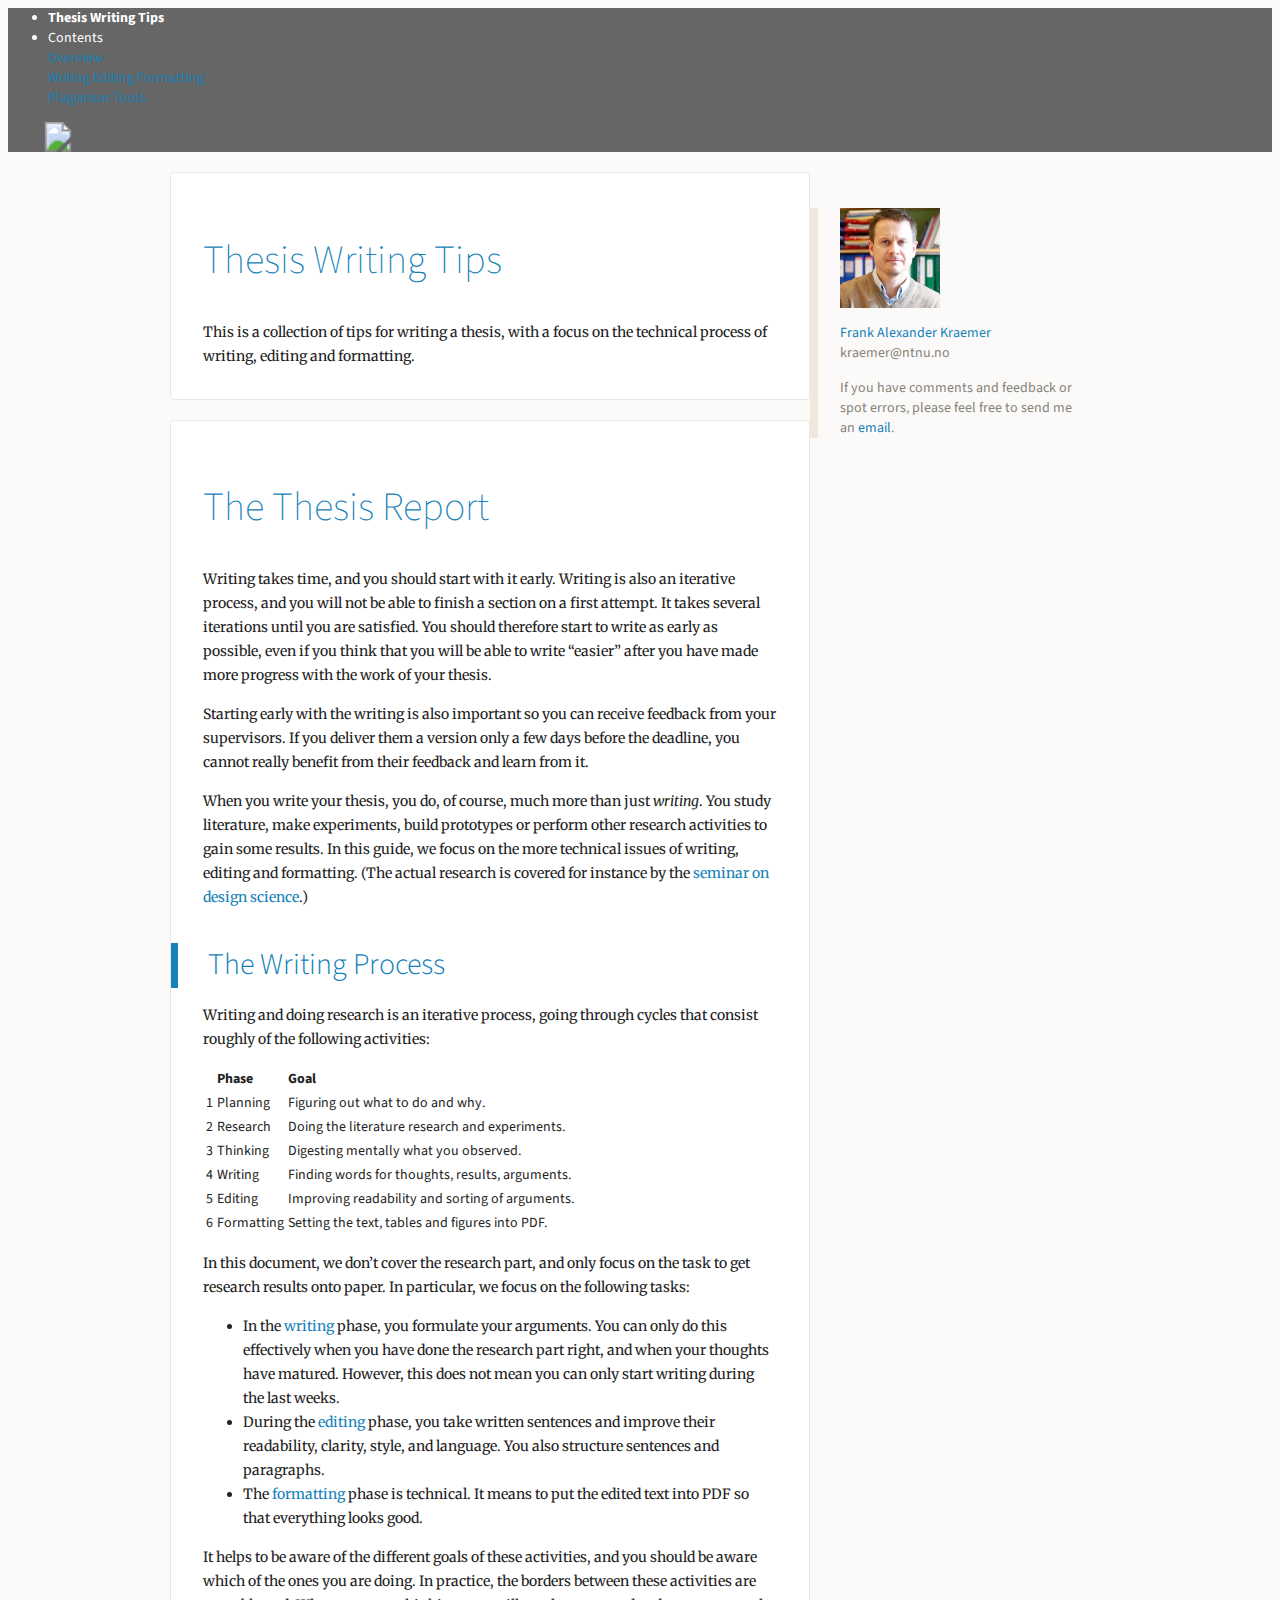
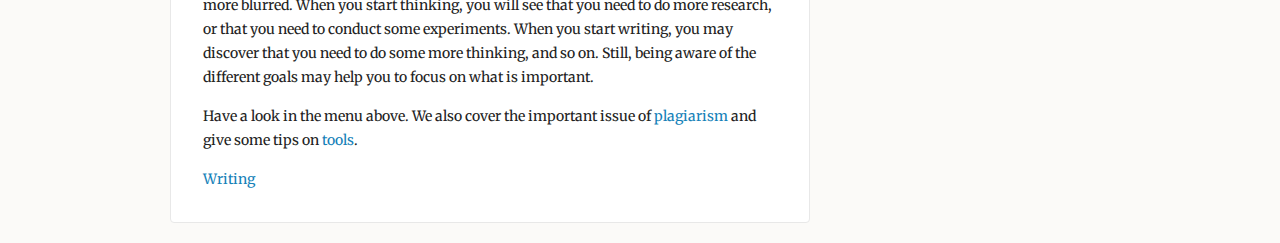
<file: index.html>
<html lang="en-US"><head>
    <meta charset="UTF-8">
    <meta http-equiv="X-UA-Compatible" content="IE=edge">
    <meta name="viewport" content="width=device-width, initial-scale=1"/>

<title>Thesis Writing Tips</title>
<meta property="og:title" content="TTM4115">
<meta property="og:locale" content="en_US">
<meta name="description" content="Thesis Writing Tips">
<meta property="og:description" content="Thesis Writing Tips">


<!--<link rel="stylesheet" type="text/css" href="style.css" />-->
<link href="https://fonts.googleapis.com/css?family=Merriweather:400,400italic,700,700italic|Source+Code+Pro|Source+Sans+Pro:200,300,400,600,400italic,600italic|Rock+Salt" rel="stylesheet" type="text/css">


<link rel="stylesheet" href="https://stackpath.bootstrapcdn.com/bootstrap/4.1.3/css/bootstrap.min.css" integrity="sha384-MCw98/SFnGE8fJT3GXwEOngsV7Zt27NXFoaoApmYm81iuXoPkFOJwJ8ERdknLPMO" crossorigin="anonymous">
<script src="https://code.jquery.com/jquery-3.3.1.slim.min.js" integrity="sha384-q8i/X+965DzO0rT7abK41JStQIAqVgRVzpbzo5smXKp4YfRvH+8abtTE1Pi6jizo" crossorigin="anonymous"></script>
<script src="https://cdnjs.cloudflare.com/ajax/libs/popper.js/1.14.3/umd/popper.min.js" integrity="sha384-ZMP7rVo3mIykV+2+9J3UJ46jBk0WLaUAdn689aCwoqbBJiSnjAK/l8WvCWPIPm49" crossorigin="anonymous"></script>
<script src="https://stackpath.bootstrapcdn.com/bootstrap/4.1.3/js/bootstrap.min.js" integrity="sha384-ChfqqxuZUCnJSK3+MXmPNIyE6ZbWh2IMqE241rYiqJxyMiZ6OW/JmZQ5stwEULTy" crossorigin="anonymous"></script>


<link rel="stylesheet" href="https://use.fontawesome.com/releases/v5.6.1/css/all.css" integrity="sha384-gfdkjb5BdAXd+lj+gudLWI+BXq4IuLW5IT+brZEZsLFm++aCMlF1V92rMkPaX4PP" crossorigin="anonymous">

<link rel="stylesheet" type="text/css" href="assets/style.css" />

<!--<script src="jquery-1.10.1.min.js"></script>-->
<script src="assets/script-aside.js"></script>
</head>
<body id="top">

<nav class="navbar navbar-expand-md navbar-dark " style="background-color:#666666"#2B65EC"> <!-- fixed-top -->
        <ul class="nav nav-pills">
        <li class="nav-item">
    <a class="nav-link" href="index.html" style="font-weight: bold")>Thesis Writing Tips</a>
  </li>

  <li class="nav-item dropdown">
    <a class="nav-link dropdown-toggle" data-toggle="dropdown" href="#" role="button" aria-haspopup="true" aria-expanded="false">Contents</a>
    <div class="dropdown-menu">
      <a class="dropdown-item" href="index.html">Overview</a>
      <div class="dropdown-divider"></div>
      <a class="dropdown-item" href="writing.html">Writing</a>
      <a class="dropdown-item" href="editing.html">Editing</a>
      <a class="dropdown-item" href="formatting.html">Formatting</a>
      <div class="dropdown-divider"></div>
      <a class="dropdown-item" href="plagiarism.html">Plagiarism</a>
      <a class="dropdown-item" href="tools.html">Tools</a>
    </div>
  </li>
</ul>

<div class="navbar-nav flex-row ml-md-auto d-none d-md-flex"></div>
             <a class="navbar-brand" href="https://ntnu.edu">
      	<svg width="100" height="30">
      		<image xlink:href="https://innsida.ntnu.no/innsida-theme/images/ntnu-graphics/ntnu_logo_white.svg" 
      		src="https://innsida.ntnu.no/innsida-theme/images/ntnu-graphics/ntnu_logo_white.png" width="100%" height="100%"></image>
      	</svg>
      </a>
    </nav>


<div class="page">
    </section>
    <section class="content">
<h1 id="thesis-writing-tips">Thesis Writing Tips</h1>

<div class="abstract"><p>This is a collection of tips for writing a thesis, with a focus on the technical process of writing, editing and formatting.</p>
</div>
<span name="302066"></span><aside name="302066"><img src="figures/frank.jpg" width="100px">
<p>
<a href="https://www.ntnu.edu/employees/kraemer">Frank Alexander Kraemer</a><br/><i class="far fa-envelope"></i> kraemer@ntnu.no
</p>
<p>If you have comments and feedback or spot errors, please feel free to send me an <a href="mailto:kraemer@ntnu.no">email</a>.</p>
</aside>
    </section>
    <section class="content">
<h1 id="the-thesis-report">The Thesis Report</h1>

<p>Writing takes time, and you should start with it early. Writing is also an iterative process, and you will not be able to finish a section on a first attempt. It takes several iterations until you are satisfied. You should therefore start to write as early as possible, even if you think that you will be able to write “easier” after you have made more progress with the work of your thesis.</p>
<p>Starting early with the writing is also important so you can receive feedback from your supervisors. If you deliver them a version only a few days before the deadline, you cannot really benefit from their feedback and learn from it.</p>
<p>When you write your thesis, you do, of course, much more than just <em>writing</em>. You study literature, make experiments, build prototypes or perform other research activities to gain some results. In this guide, we focus on the more technical issues of writing, editing and formatting. (The actual research is covered for instance by the <a href="https://falkr.github.io/designscience/index.html">seminar on design science</a>.)</p>
<h2 id="the-writing-process">The Writing Process</h2>
<p>Writing and doing research is an iterative process, going through cycles that consist roughly of the following activities:</p>
<table class="table">
<thead>
<tr class="header">
<th align="left">
</th>
<th align="left">
Phase
</th>
<th align="left">
Goal
</th>
</tr>
</thead>
<tbody>
<tr class="odd">
<td align="left">
1
</td>
<td align="left">
Planning
</td>
<td align="left">
Figuring out what to do and why.
</td>
</tr>
<tr class="even">
<td align="left">
2
</td>
<td align="left">
Research
</td>
<td align="left">
Doing the literature research and experiments.
</td>
</tr>
<tr class="odd">
<td align="left">
3
</td>
<td align="left">
Thinking
</td>
<td align="left">
Digesting mentally what you observed.
</td>
</tr>
<tr class="even">
<td align="left">
4
</td>
<td align="left">
Writing
</td>
<td align="left">
Finding words for thoughts, results, arguments.
</td>
</tr>
<tr class="odd">
<td align="left">
5
</td>
<td align="left">
Editing
</td>
<td align="left">
Improving readability and sorting of arguments.
</td>
</tr>
<tr class="even">
<td align="left">
6
</td>
<td align="left">
Formatting
</td>
<td align="left">
Setting the text, tables and figures into PDF.
</td>
</tr>
</tbody>
</table>
<p>In this document, we don’t cover the research part, and only focus on the task to get research results onto paper. In particular, we focus on the following tasks:</p>
<ul>
<li>In the <a href="writing.html">writing</a> phase, you formulate your arguments. You can only do this effectively when you have done the research part right, and when your thoughts have matured. However, this does not mean you can only start writing during the last weeks.</li>
<li>During the <a href="editing.html">editing</a> phase, you take written sentences and improve their readability, clarity, style, and language. You also structure sentences and paragraphs.</li>
<li>The <a href="formatting.html">formatting</a> phase is technical. It means to put the edited text into PDF so that everything looks good.</li>
</ul>
<p>It helps to be aware of the different goals of these activities, and you should be aware which of the ones you are doing. In practice, the borders between these activities are more blurred. When you start thinking, you will see that you need to do more research, or that you need to conduct some experiments. When you start writing, you may discover that you need to do some more thinking, and so on. Still, being aware of the different goals may help you to focus on what is important.</p>
<p>Have a look in the menu above. We also cover the important issue of <a href="plagiarism.html">plagiarism</a> and give some tips on <a href="tools.html">tools</a>.</p>
<p><a type="button" href="writing.html" class="btn btn-outline-secondary float-right">Writing <i class="fas fa-arrow-right"></i></a></p>

    </section>
</div>


<footer></footer>
</body>
</html>
</file>
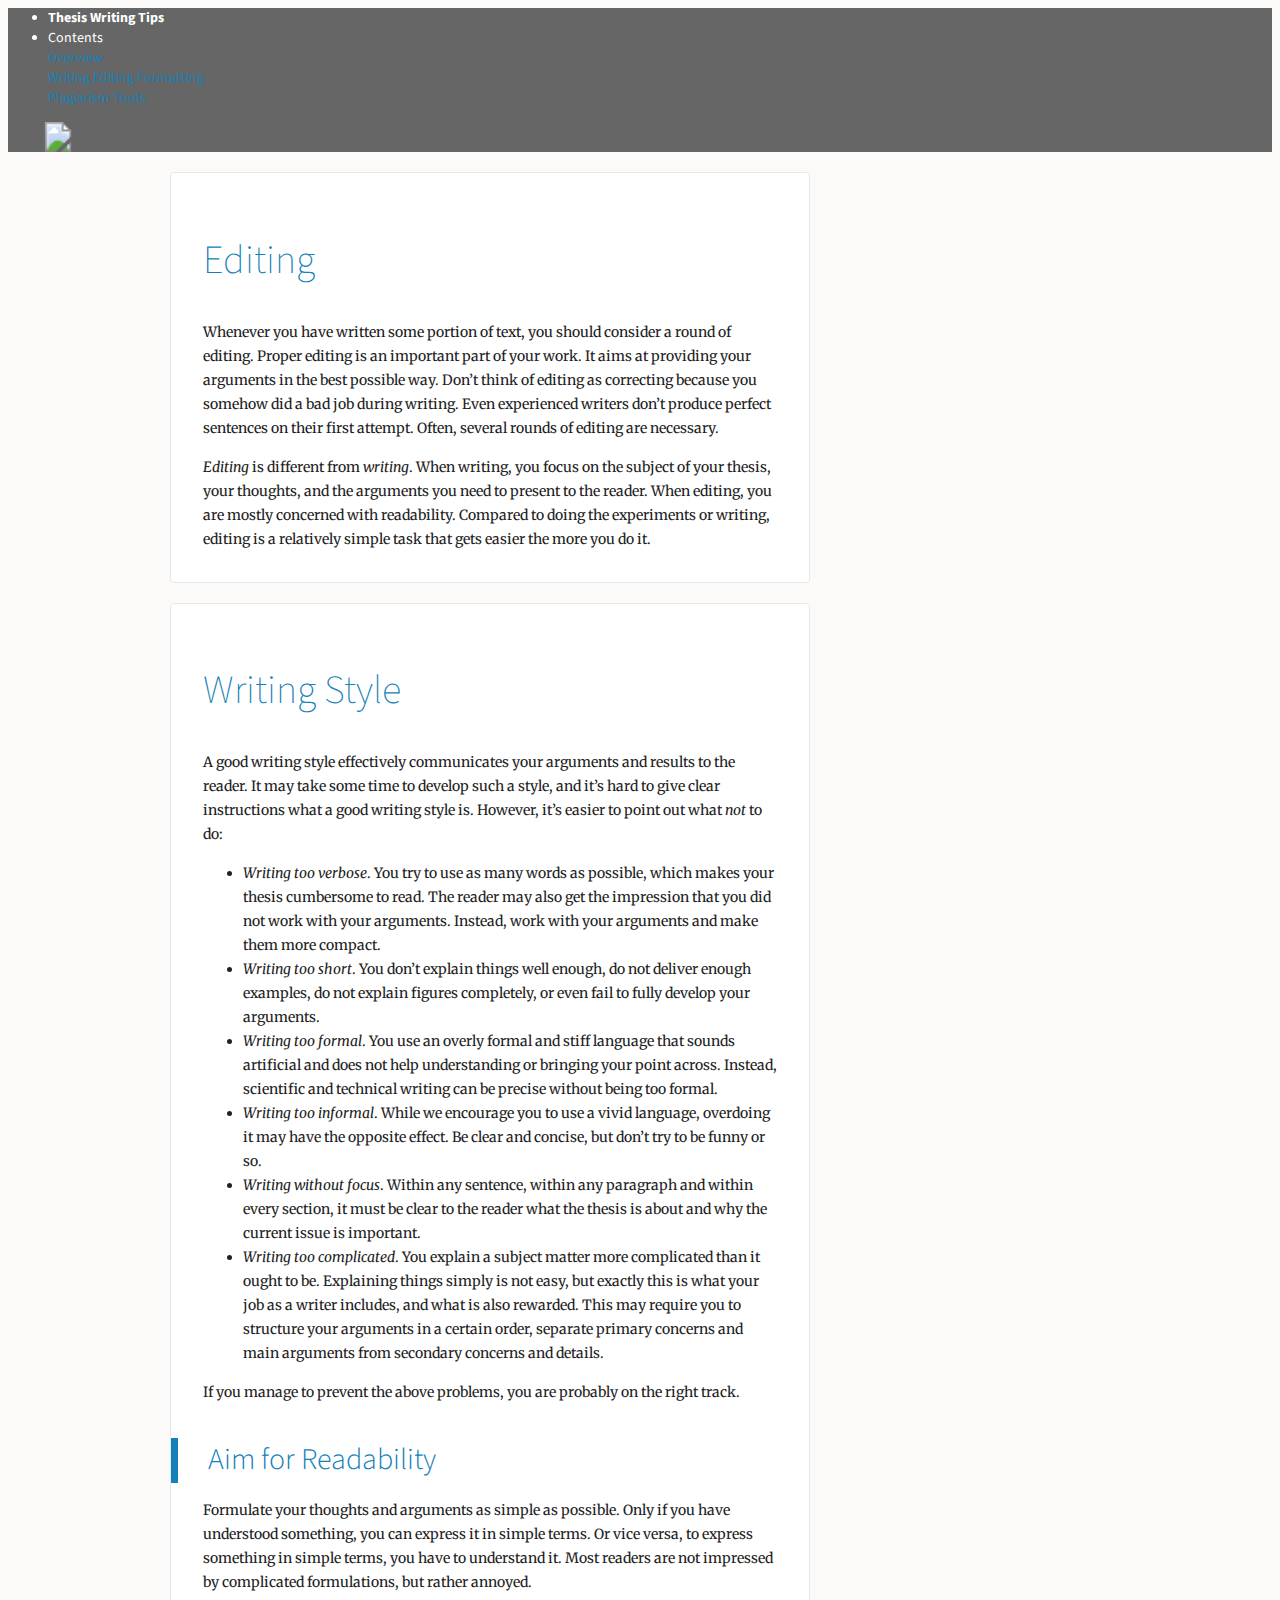
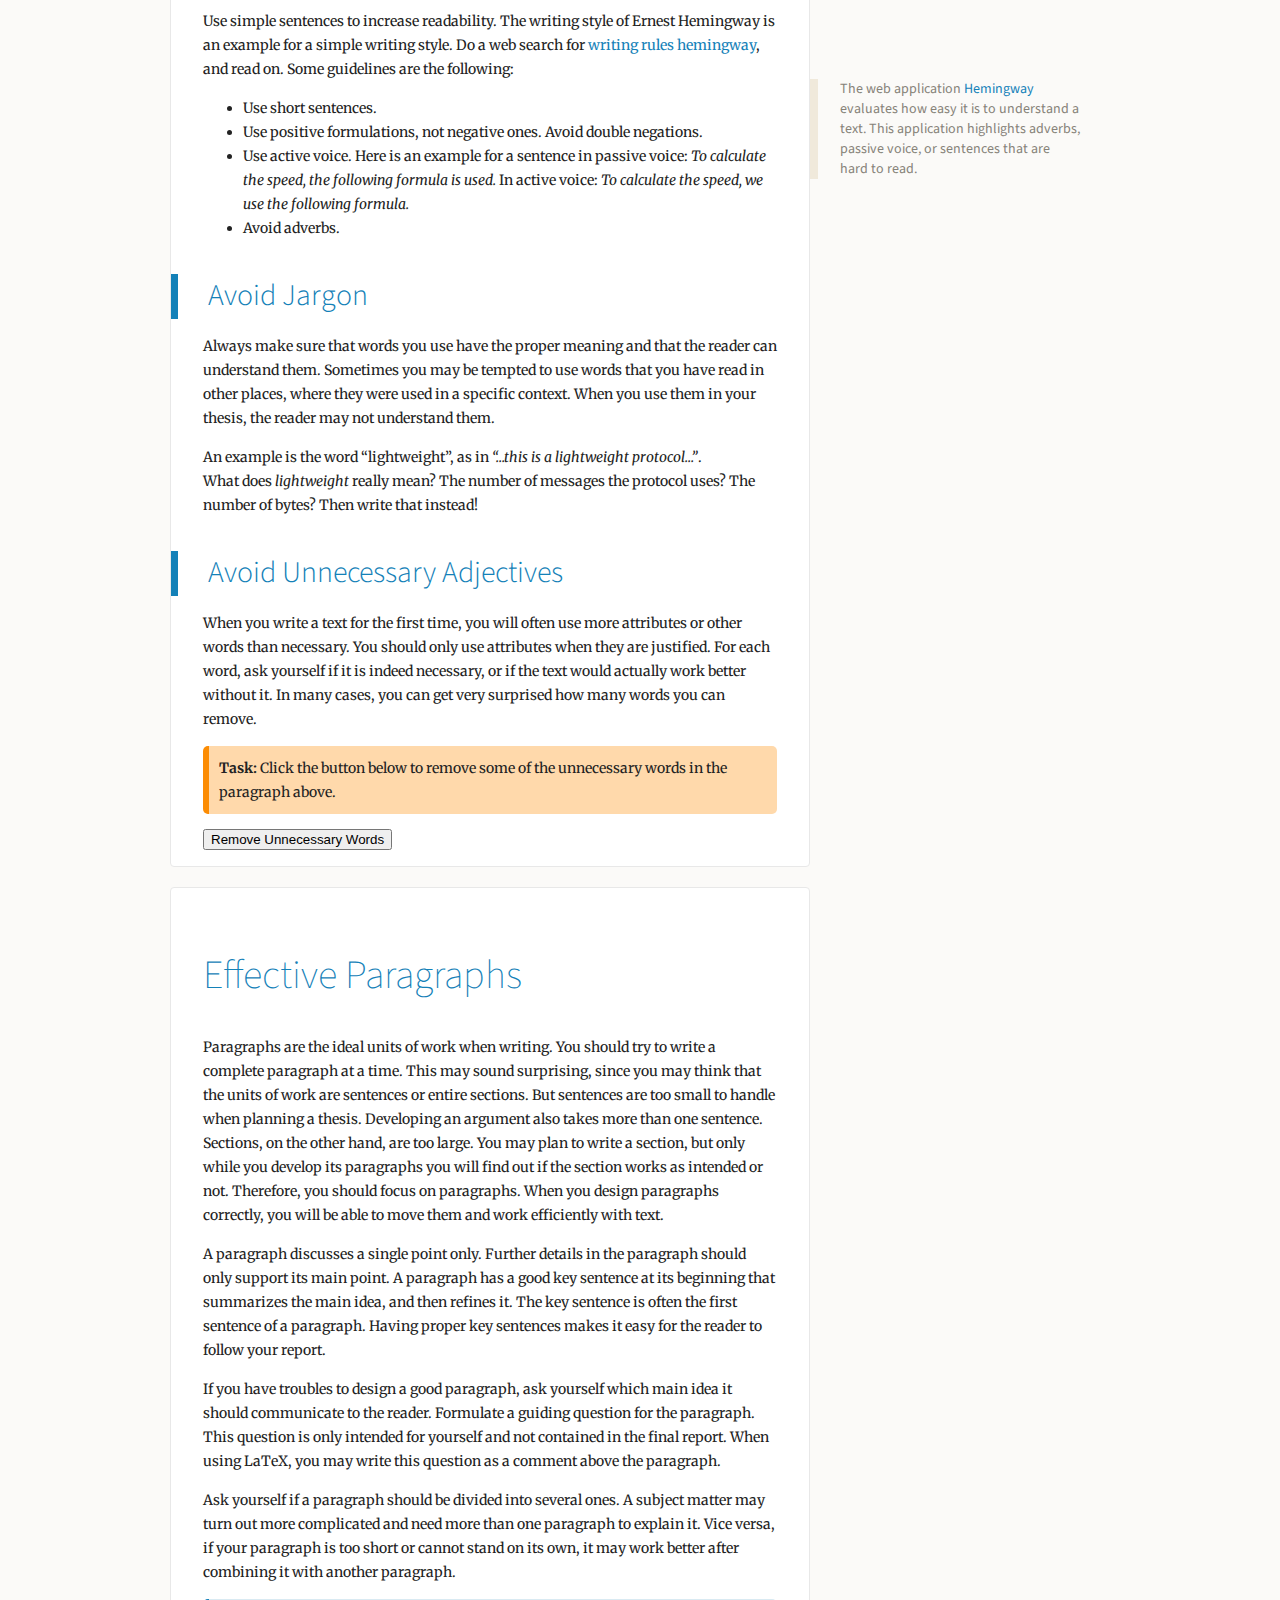
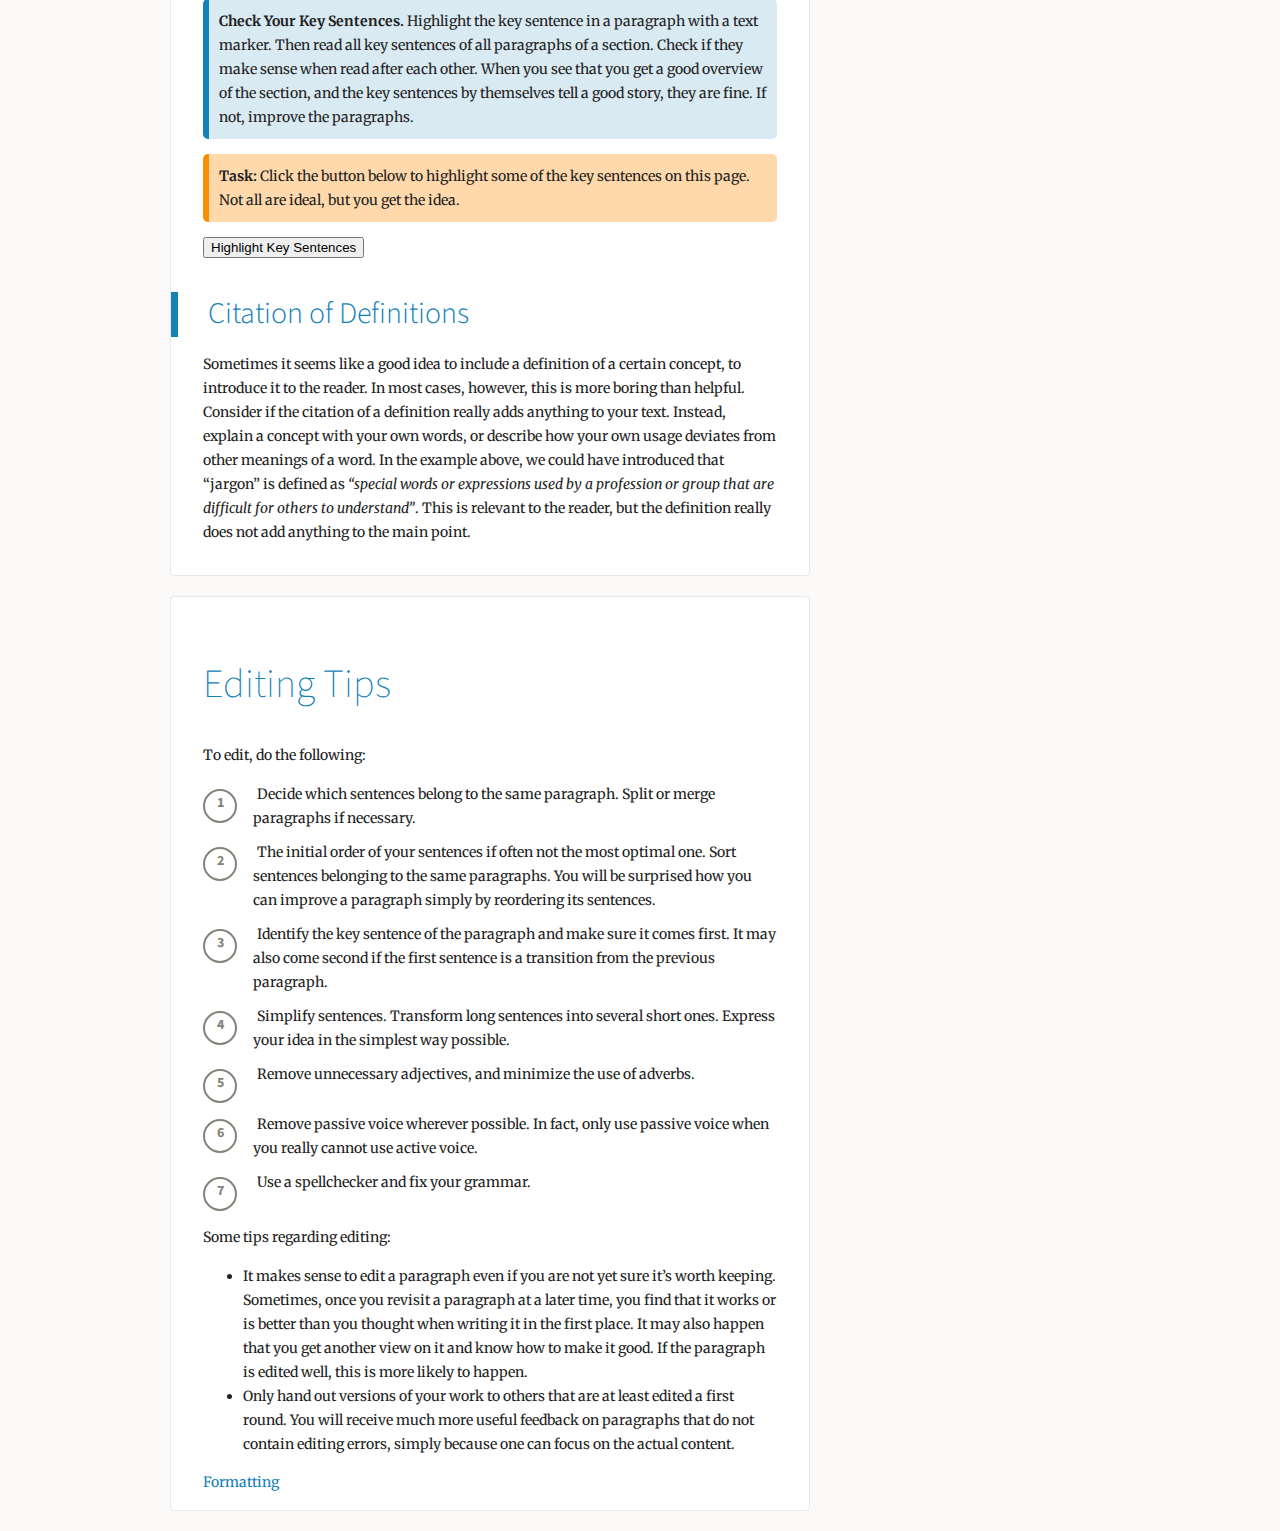
<file: editing.html>
<html lang="en-US"><head>
    <meta charset="UTF-8">
    <meta http-equiv="X-UA-Compatible" content="IE=edge">
    <meta name="viewport" content="width=device-width, initial-scale=1"/>

<title>Thesis Writing Tips</title>
<meta property="og:title" content="TTM4115">
<meta property="og:locale" content="en_US">
<meta name="description" content="Thesis Writing Tips">
<meta property="og:description" content="Thesis Writing Tips">


<!--<link rel="stylesheet" type="text/css" href="style.css" />-->
<link href="https://fonts.googleapis.com/css?family=Merriweather:400,400italic,700,700italic|Source+Code+Pro|Source+Sans+Pro:200,300,400,600,400italic,600italic|Rock+Salt" rel="stylesheet" type="text/css">


<link rel="stylesheet" href="https://stackpath.bootstrapcdn.com/bootstrap/4.1.3/css/bootstrap.min.css" integrity="sha384-MCw98/SFnGE8fJT3GXwEOngsV7Zt27NXFoaoApmYm81iuXoPkFOJwJ8ERdknLPMO" crossorigin="anonymous">
<script src="https://code.jquery.com/jquery-3.3.1.slim.min.js" integrity="sha384-q8i/X+965DzO0rT7abK41JStQIAqVgRVzpbzo5smXKp4YfRvH+8abtTE1Pi6jizo" crossorigin="anonymous"></script>
<script src="https://cdnjs.cloudflare.com/ajax/libs/popper.js/1.14.3/umd/popper.min.js" integrity="sha384-ZMP7rVo3mIykV+2+9J3UJ46jBk0WLaUAdn689aCwoqbBJiSnjAK/l8WvCWPIPm49" crossorigin="anonymous"></script>
<script src="https://stackpath.bootstrapcdn.com/bootstrap/4.1.3/js/bootstrap.min.js" integrity="sha384-ChfqqxuZUCnJSK3+MXmPNIyE6ZbWh2IMqE241rYiqJxyMiZ6OW/JmZQ5stwEULTy" crossorigin="anonymous"></script>


<link rel="stylesheet" href="https://use.fontawesome.com/releases/v5.6.1/css/all.css" integrity="sha384-gfdkjb5BdAXd+lj+gudLWI+BXq4IuLW5IT+brZEZsLFm++aCMlF1V92rMkPaX4PP" crossorigin="anonymous">

<link rel="stylesheet" type="text/css" href="assets/style.css" />

<!--<script src="jquery-1.10.1.min.js"></script>-->
<script src="assets/script-aside.js"></script>
</head>
<body id="top">

<nav class="navbar navbar-expand-md navbar-dark " style="background-color:#666666"#2B65EC"> <!-- fixed-top -->
        <ul class="nav nav-pills">
        <li class="nav-item">
    <a class="nav-link" href="index.html" style="font-weight: bold")>Thesis Writing Tips</a>
  </li>

  <li class="nav-item dropdown">
    <a class="nav-link dropdown-toggle" data-toggle="dropdown" href="#" role="button" aria-haspopup="true" aria-expanded="false">Contents</a>
    <div class="dropdown-menu">
      <a class="dropdown-item" href="index.html">Overview</a>
      <div class="dropdown-divider"></div>
      <a class="dropdown-item" href="writing.html">Writing</a>
      <a class="dropdown-item" href="editing.html">Editing</a>
      <a class="dropdown-item" href="formatting.html">Formatting</a>
      <div class="dropdown-divider"></div>
      <a class="dropdown-item" href="plagiarism.html">Plagiarism</a>
      <a class="dropdown-item" href="tools.html">Tools</a>
    </div>
  </li>
</ul>

<div class="navbar-nav flex-row ml-md-auto d-none d-md-flex"></div>
             <a class="navbar-brand" href="https://ntnu.edu">
      	<svg width="100" height="30">
      		<image xlink:href="https://innsida.ntnu.no/innsida-theme/images/ntnu-graphics/ntnu_logo_white.svg" 
      		src="https://innsida.ntnu.no/innsida-theme/images/ntnu-graphics/ntnu_logo_white.png" width="100%" height="100%"></image>
      	</svg>
      </a>
    </nav>


<div class="page">
    </section>
    <section class="content">
<h1 id="editing">Editing</h1>
<p><span class="key">Whenever you have written some portion of text, you should consider a round of editing.</span> Proper editing is an important part of your work. It aims at providing your arguments in the best possible way. Don’t think of editing as correcting because you somehow did a bad job during writing. Even experienced writers don’t produce perfect sentences on their first attempt. Often, several rounds of editing are necessary.</p>
<p><span class="key"><em>Editing</em> is different from <em>writing</em>.</span> When writing, you focus on the subject of your thesis, your thoughts, and the arguments you need to present to the reader. When editing, you are mostly concerned with readability. Compared to doing the experiments or writing, editing is a relatively simple task that gets easier the more you do it.</p>

    </section>
    <section class="content">
<h1 id="writing-style">Writing Style</h1>
<p><span class="key">A good writing style effectively communicates your arguments and results to the reader.</span> It may take some time to develop such a style, and it’s hard to give clear instructions what a good writing style is. However, it’s easier to point out what <em>not</em> to do:</p>
<ul>
<li><em>Writing too verbose</em>. You try to use as many words as possible, which makes your thesis cumbersome to read. The reader may also get the impression that you did not work with your arguments. Instead, work with your arguments and make them more compact.</li>
<li><em>Writing too short</em>. You don’t explain things well enough, do not deliver enough examples, do not explain figures completely, or even fail to fully develop your arguments.</li>
<li><em>Writing too formal</em>. You use an overly formal and stiff language that sounds artificial and does not help understanding or bringing your point across. Instead, scientific and technical writing can be precise without being too formal.</li>
<li><em>Writing too informal</em>. While we encourage you to use a vivid language, overdoing it may have the opposite effect. Be clear and concise, but don’t try to be funny or so.</li>
<li><em>Writing without focus</em>. Within any sentence, within any paragraph and within every section, it must be clear to the reader what the thesis is about and why the current issue is important.</li>
<li><em>Writing too complicated</em>. You explain a subject matter more complicated than it ought to be. Explaining things simply is not easy, but exactly this is what your job as a writer includes, and what is also rewarded. This may require you to structure your arguments in a certain order, separate primary concerns and main arguments from secondary concerns and details.</li>
</ul>
<p>If you manage to prevent the above problems, you are probably on the right track.</p>
<h2 id="aim-for-readability">Aim for Readability</h2>
<p><span class="key">Formulate your thoughts and arguments as simple as possible.</span> Only if you have understood something, you can express it in simple terms. Or vice versa, to express something in simple terms, you have to understand it. Most readers are not impressed by complicated formulations, but rather annoyed.</p>
<p><span class="key">Use simple sentences to increase readability.</span> The writing style of Ernest Hemingway is an example for a simple writing style. Do a web search for <a href="https://lmgtfy.com/?q=writing+rules+hemingway">writing rules hemingway</a>, and read on. Some guidelines are the following:</p>
<ul>
<li>Use short sentences.</li>
<li>Use positive formulations, not negative ones. Avoid double negations.</li>
<li>Use active voice. Here is an example for a sentence in passive voice: <em>To calculate the speed, the following formula is used.</em> In active voice: <em>To calculate the speed, we use the following formula.</em></li>
<li>Avoid adverbs.</li>
</ul>

<span name="5a62be"></span><aside name="5a62be"><p>The web application <a href="http://www.hemingwayapp.com">Hemingway</a> evaluates how easy it is to understand a text. This application highlights adverbs, passive voice, or sentences that are hard to read.</p>
</aside>
<h2 id="avoid-jargon">Avoid Jargon</h2>
<p>Always make sure that words you use have the proper meaning and that the reader can understand them. Sometimes you may be tempted to use words that you have read in other places, where they were used in a specific context. When you use them in your thesis, the reader may not understand them.</p>
<p>An example is the word “lightweight”, as in <em>“…this is a lightweight protocol…”</em>.<br />
What does <em>lightweight</em> really mean? The number of messages the protocol uses? The number of bytes? Then write that instead!</p>
<h2 id="avoid-unnecessary-adjectives">Avoid Unnecessary Adjectives</h2>
<p>When you write a text for the first time, you will often use more attributes or other words than necessary. You should only use attributes when they are justified. For each word, ask yourself if it is <span class="unnecessary">indeed</span> necessary, or if the text would <span class="unnecessary">actually</span> work better without it. In many cases, you can get <span class="unnecessary">very</span> surprised how many words you can remove.</p>

<div class="task"><p>Click the button below to remove some of the unnecessary words in the paragraph above.</p>
</div>
<button type="button" class="btn btn-primary btn-sm" onclick="$('.unnecessary').css('text-decoration','line-through'); $('.unnecessary').css('color','red')">Remove Unnecessary Words</button>



    </section>
    <section class="content">
<h1 id="effective-paragraphs">Effective Paragraphs</h1>
<p><span class="key">Paragraphs are the ideal units of work when writing.</span> You should try to write a complete paragraph at a time. This may sound surprising, since you may think that the units of work are sentences or entire sections. But sentences are too small to handle when planning a thesis. Developing an argument also takes more than one sentence. Sections, on the other hand, are too large. You may plan to write a section, but only while you develop its paragraphs you will find out if the section works as intended or not. Therefore, you should focus on paragraphs. When you design paragraphs correctly, you will be able to move them and work efficiently with text.</p>
<p><span class="key">A paragraph discusses a single point only.</span> Further details in the paragraph should only support its main point. A paragraph has a good key sentence at its beginning that summarizes the main idea, and then refines it. The key sentence is often the first sentence of a paragraph. Having proper key sentences makes it easy for the reader to follow your report.</p>
<p>If you have troubles to design a good paragraph, ask yourself which main idea it should communicate to the reader. Formulate a guiding question for the paragraph. This question is only intended for yourself and not contained in the final report. When using LaTeX, you may write this question as a comment above the paragraph.</p>
<p>Ask yourself if a paragraph should be divided into several ones. A subject matter may turn out more complicated and need more than one paragraph to explain it. Vice versa, if your paragraph is too short or cannot stand on its own, it may work better after combining it with another paragraph.</p>

<div class="tip"><p><strong>Check Your Key Sentences.</strong> Highlight the key sentence in a paragraph with a text marker. Then read all key sentences of all paragraphs of a section. Check if they make sense when read after each other. When you see that you get a good overview of the section, and the key sentences by themselves tell a good story, they are fine. If not, improve the paragraphs.</p>
</div>
<div class="task"><p>Click the button below to highlight some of the key sentences on this page. Not all are ideal, but you get the idea.</p>
<button type="button" class="btn btn-primary btn-sm" onclick="$(&#39;.key&#39;).css(&#39;background-color&#39;,&#39;yellow&#39;)">
Highlight Key Sentences
</button>
</div>
<h2 id="citation-of-definitions">Citation of Definitions</h2>
<p>Sometimes it seems like a good idea to include a definition of a certain concept, to introduce it to the reader. In most cases, however, this is more boring than helpful. Consider if the citation of a definition really adds anything to your text. Instead, explain a concept with your own words, or describe how your own usage deviates from other meanings of a word. In the example above, we could have introduced that “jargon” is defined as <em>“special words or expressions used by a profession or group that are difficult for others to understand”</em>. This is relevant to the reader, but the definition really does not add anything to the main point.</p>

    </section>
    <section class="content">
<h1 id="editing-tips">Editing Tips</h1>
<p>To edit, do the following:</p>

<div class="steps"><ol type="1">
<li>Decide which sentences belong to the same paragraph. Split or merge paragraphs if necessary.</li>
<li>The initial order of your sentences if often not the most optimal one. Sort sentences belonging to the same paragraphs. You will be surprised how you can improve a paragraph simply by reordering its sentences.</li>
<li>Identify the key sentence of the paragraph and make sure it comes first. It may also come second if the first sentence is a transition from the previous paragraph.</li>
<li>Simplify sentences. Transform long sentences into several short ones. Express your idea in the simplest way possible.</li>
<li>Remove unnecessary adjectives, and minimize the use of adverbs.</li>
<li>Remove passive voice wherever possible. In fact, only use passive voice when you really cannot use active voice.</li>
<li>Use a spellchecker and fix your grammar.</li>
</ol>
</div>
<p>Some tips regarding editing:</p>
<ul>
<li>It makes sense to edit a paragraph even if you are not yet sure it’s worth keeping. Sometimes, once you revisit a paragraph at a later time, you find that it works or is better than you thought when writing it in the first place. It may also happen that you get another view on it and know how to make it good. If the paragraph is edited well, this is more likely to happen.</li>
<li>Only hand out versions of your work to others that are at least edited a first round. You will receive much more useful feedback on paragraphs that do not contain editing errors, simply because one can focus on the actual content.</li>
</ul>

<a type="button" href="formatting.html" class="btn btn-outline-secondary float-right">Formatting <i class="fas fa-arrow-right"></i></a>
    </section>
</div>


<footer></footer>
</body>
</html>
</file>
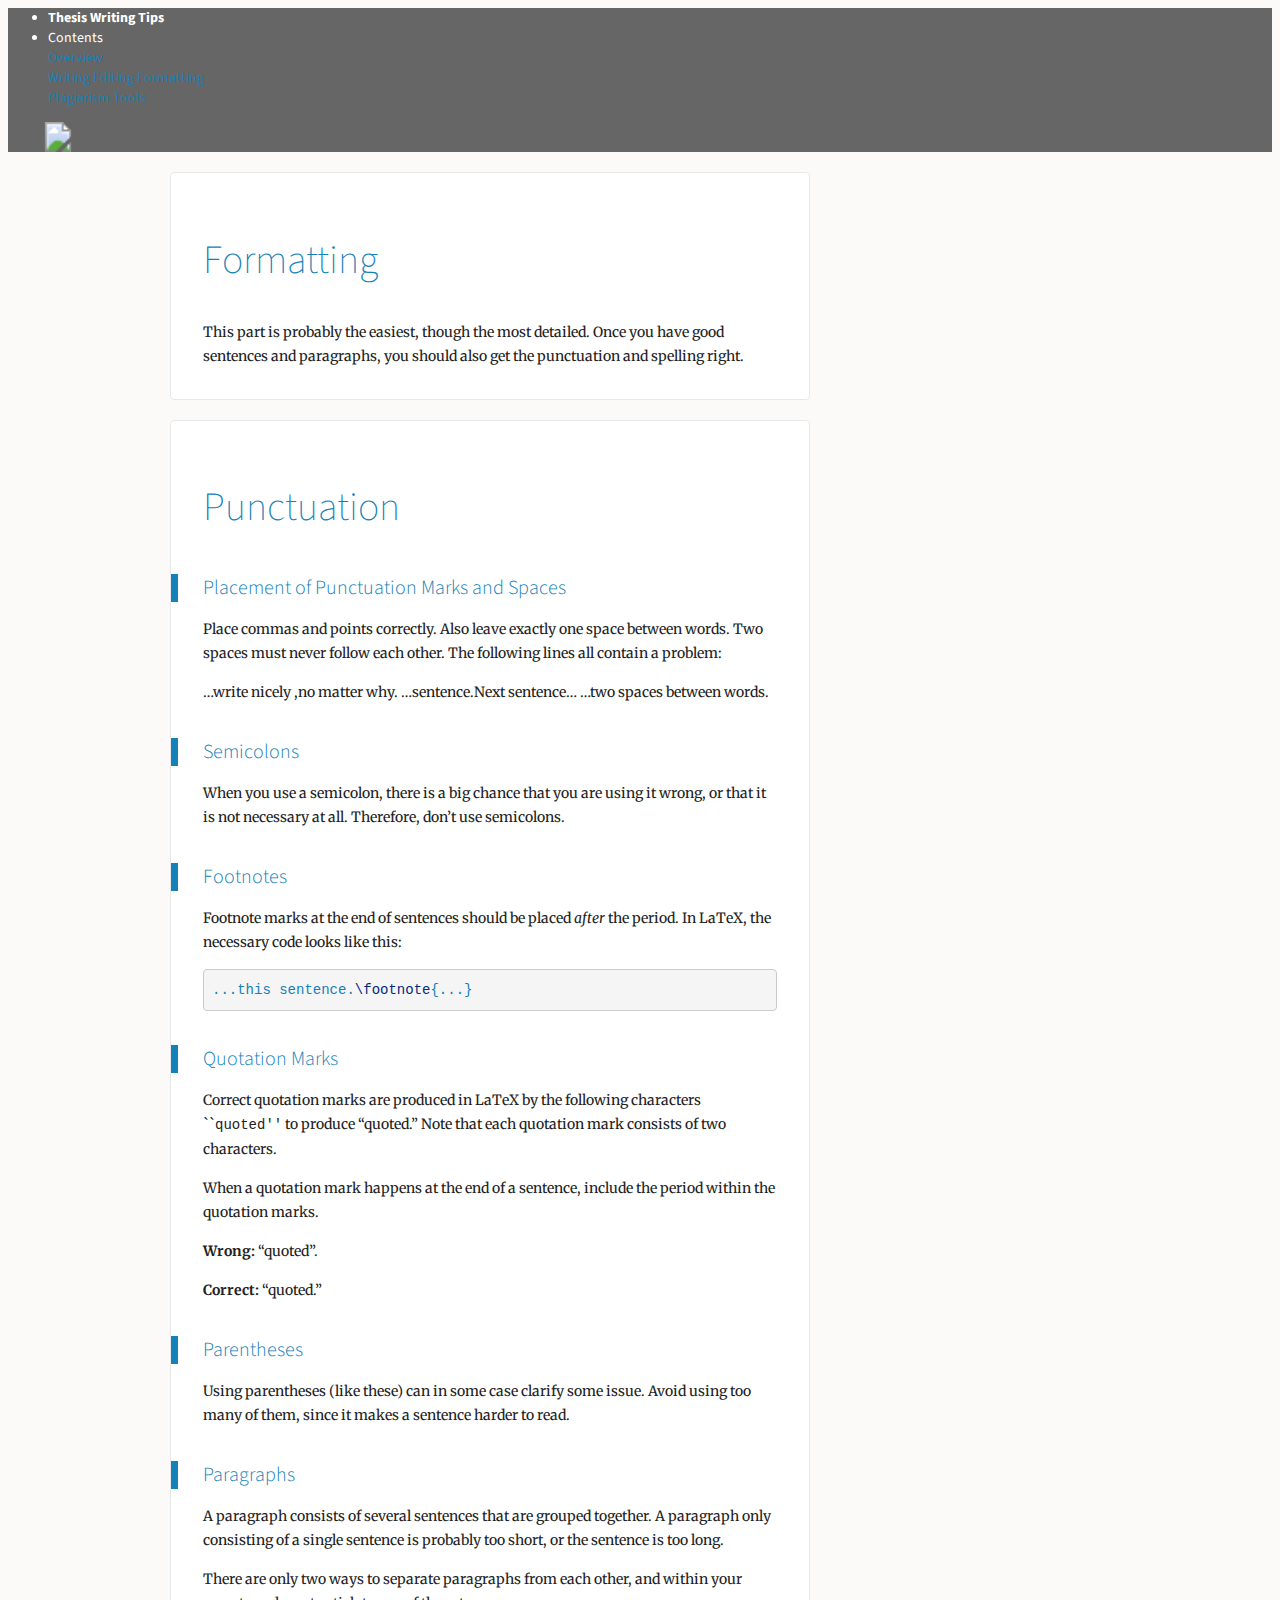
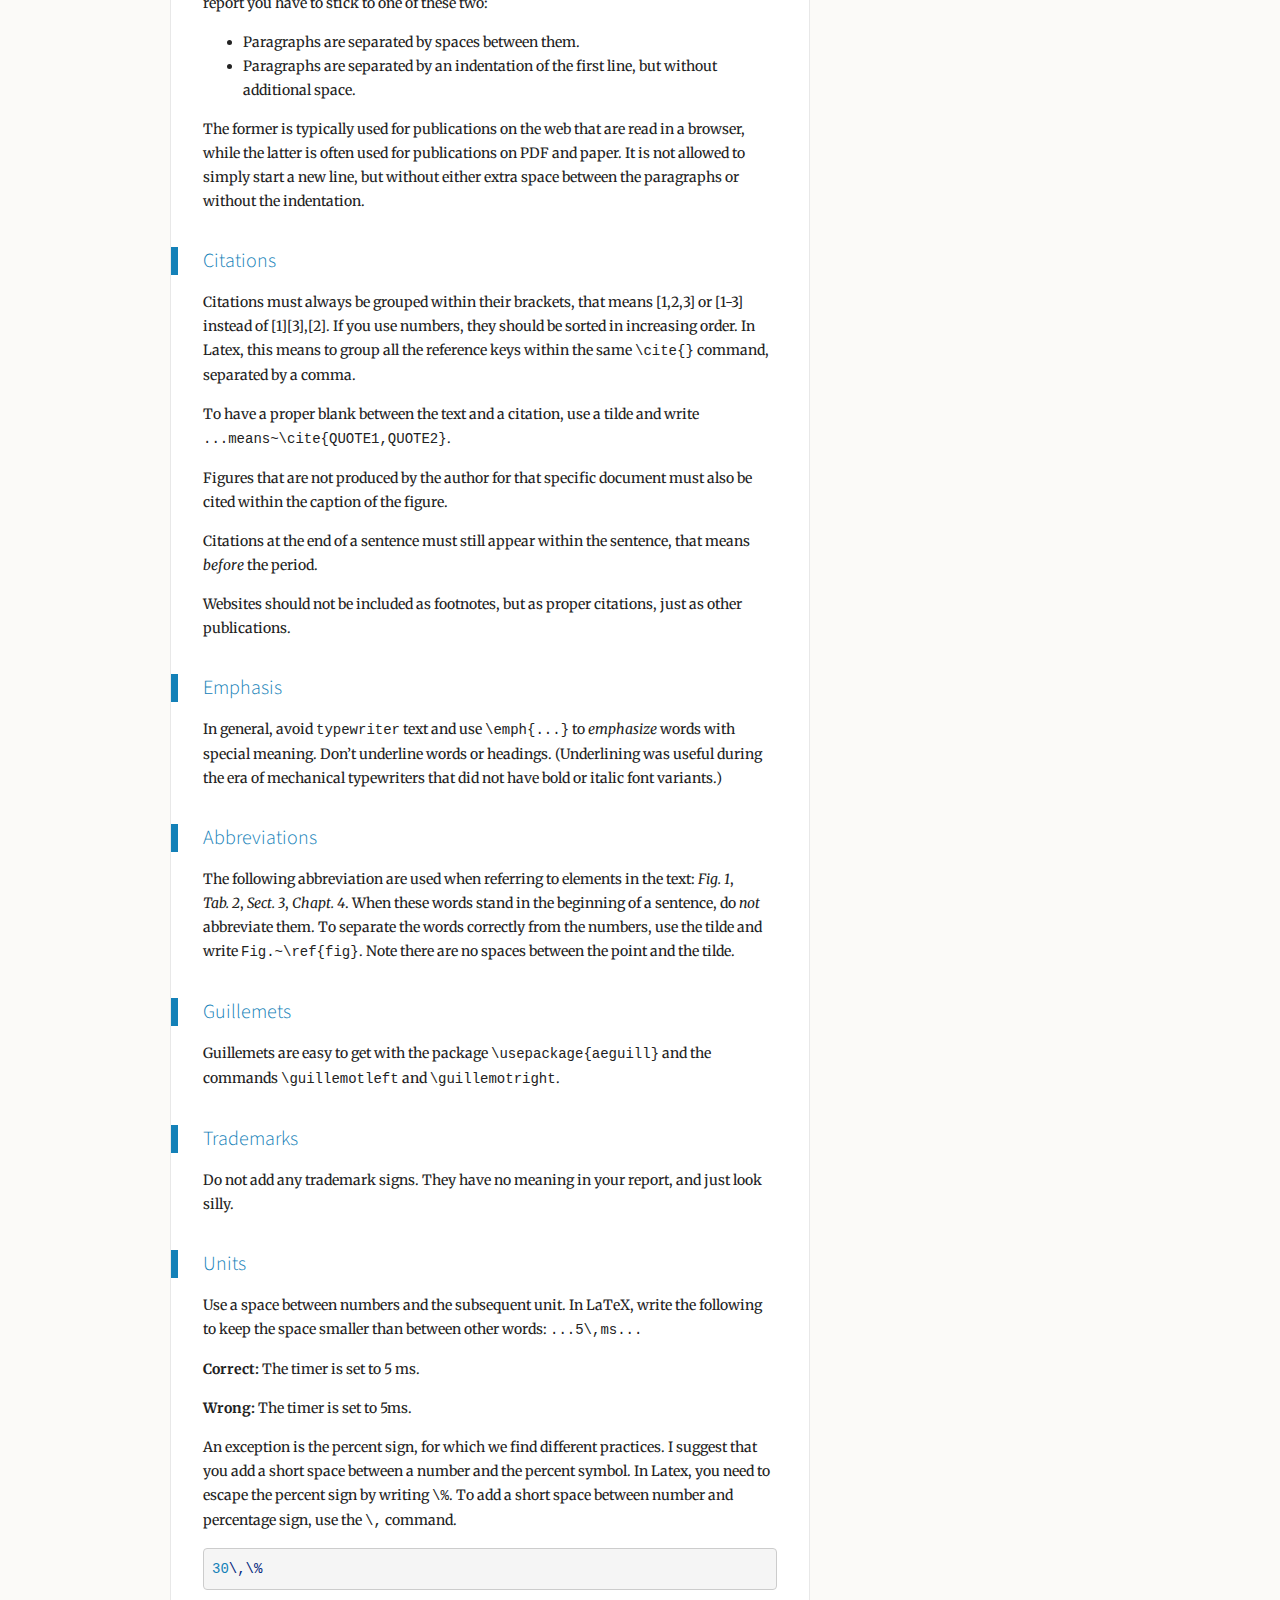
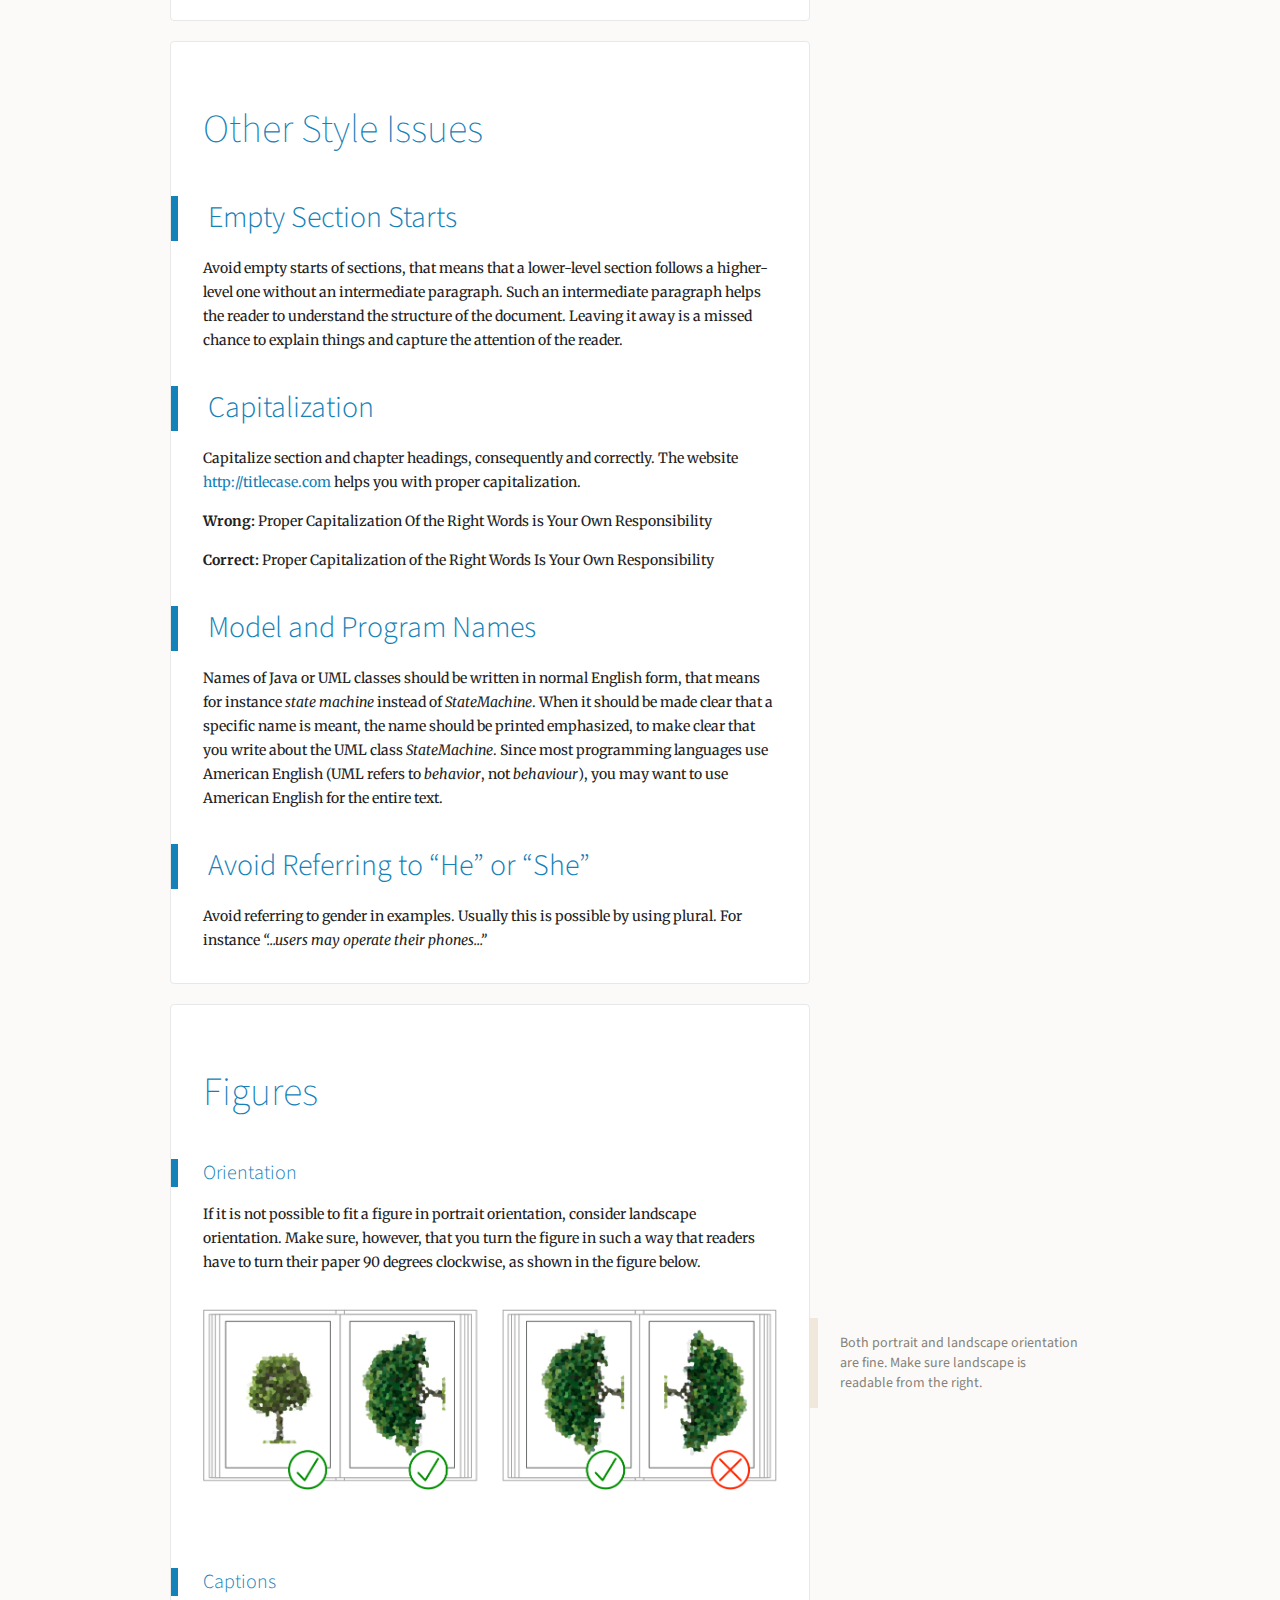
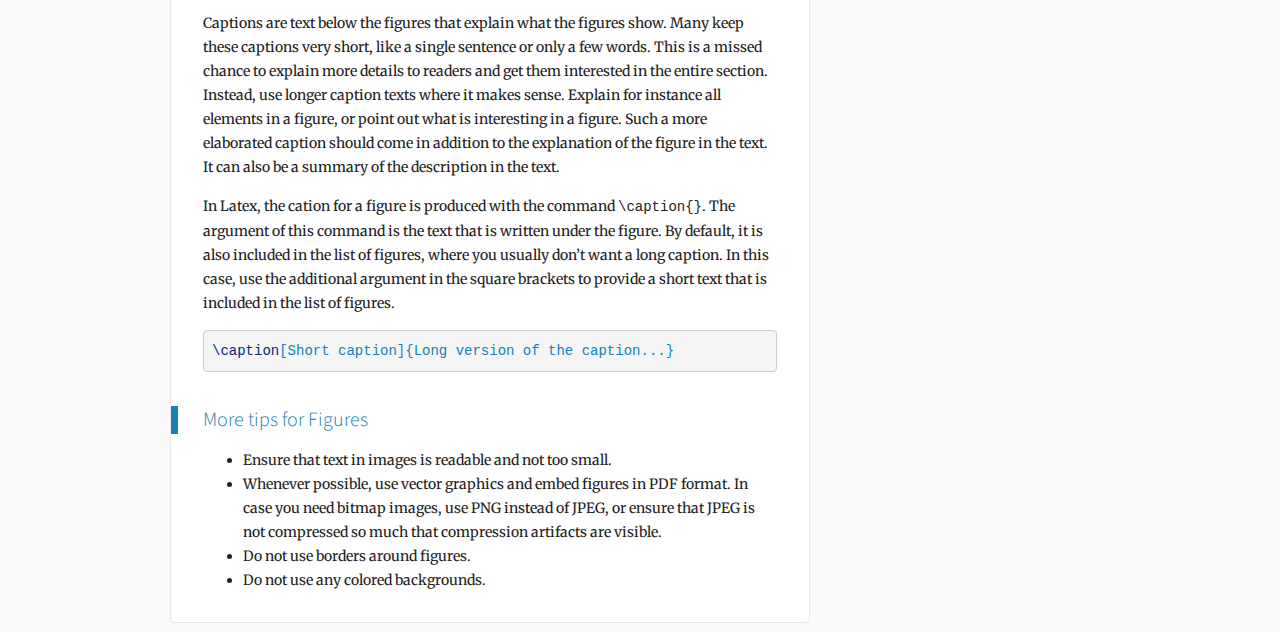
<file: formatting.html>
<html lang="en-US"><head>
    <meta charset="UTF-8">
    <meta http-equiv="X-UA-Compatible" content="IE=edge">
    <meta name="viewport" content="width=device-width, initial-scale=1"/>

<title>Thesis Writing Tips</title>
<meta property="og:title" content="TTM4115">
<meta property="og:locale" content="en_US">
<meta name="description" content="Thesis Writing Tips">
<meta property="og:description" content="Thesis Writing Tips">


<!--<link rel="stylesheet" type="text/css" href="style.css" />-->
<link href="https://fonts.googleapis.com/css?family=Merriweather:400,400italic,700,700italic|Source+Code+Pro|Source+Sans+Pro:200,300,400,600,400italic,600italic|Rock+Salt" rel="stylesheet" type="text/css">


<link rel="stylesheet" href="https://stackpath.bootstrapcdn.com/bootstrap/4.1.3/css/bootstrap.min.css" integrity="sha384-MCw98/SFnGE8fJT3GXwEOngsV7Zt27NXFoaoApmYm81iuXoPkFOJwJ8ERdknLPMO" crossorigin="anonymous">
<script src="https://code.jquery.com/jquery-3.3.1.slim.min.js" integrity="sha384-q8i/X+965DzO0rT7abK41JStQIAqVgRVzpbzo5smXKp4YfRvH+8abtTE1Pi6jizo" crossorigin="anonymous"></script>
<script src="https://cdnjs.cloudflare.com/ajax/libs/popper.js/1.14.3/umd/popper.min.js" integrity="sha384-ZMP7rVo3mIykV+2+9J3UJ46jBk0WLaUAdn689aCwoqbBJiSnjAK/l8WvCWPIPm49" crossorigin="anonymous"></script>
<script src="https://stackpath.bootstrapcdn.com/bootstrap/4.1.3/js/bootstrap.min.js" integrity="sha384-ChfqqxuZUCnJSK3+MXmPNIyE6ZbWh2IMqE241rYiqJxyMiZ6OW/JmZQ5stwEULTy" crossorigin="anonymous"></script>


<link rel="stylesheet" href="https://use.fontawesome.com/releases/v5.6.1/css/all.css" integrity="sha384-gfdkjb5BdAXd+lj+gudLWI+BXq4IuLW5IT+brZEZsLFm++aCMlF1V92rMkPaX4PP" crossorigin="anonymous">

<link rel="stylesheet" type="text/css" href="assets/style.css" />

<!--<script src="jquery-1.10.1.min.js"></script>-->
<script src="assets/script-aside.js"></script>
</head>
<body id="top">

<nav class="navbar navbar-expand-md navbar-dark " style="background-color:#666666"#2B65EC"> <!-- fixed-top -->
        <ul class="nav nav-pills">
        <li class="nav-item">
    <a class="nav-link" href="index.html" style="font-weight: bold")>Thesis Writing Tips</a>
  </li>

  <li class="nav-item dropdown">
    <a class="nav-link dropdown-toggle" data-toggle="dropdown" href="#" role="button" aria-haspopup="true" aria-expanded="false">Contents</a>
    <div class="dropdown-menu">
      <a class="dropdown-item" href="index.html">Overview</a>
      <div class="dropdown-divider"></div>
      <a class="dropdown-item" href="writing.html">Writing</a>
      <a class="dropdown-item" href="editing.html">Editing</a>
      <a class="dropdown-item" href="formatting.html">Formatting</a>
      <div class="dropdown-divider"></div>
      <a class="dropdown-item" href="plagiarism.html">Plagiarism</a>
      <a class="dropdown-item" href="tools.html">Tools</a>
    </div>
  </li>
</ul>

<div class="navbar-nav flex-row ml-md-auto d-none d-md-flex"></div>
             <a class="navbar-brand" href="https://ntnu.edu">
      	<svg width="100" height="30">
      		<image xlink:href="https://innsida.ntnu.no/innsida-theme/images/ntnu-graphics/ntnu_logo_white.svg" 
      		src="https://innsida.ntnu.no/innsida-theme/images/ntnu-graphics/ntnu_logo_white.png" width="100%" height="100%"></image>
      	</svg>
      </a>
    </nav>


<div class="page">
    </section>
    <section class="content">
<h1 id="formatting">Formatting</h1>
<p>This part is probably the easiest, though the most detailed. Once you have good sentences and paragraphs, you should also get the punctuation and spelling right.</p>

    </section>
    <section class="content">
<h1 id="punctuation">Punctuation</h1>
<h3 id="placement-of-punctuation-marks-and-spaces">Placement of Punctuation Marks and Spaces</h3>
<p>Place commas and points correctly. Also leave exactly one space between words. Two spaces must never follow each other. The following lines all contain a problem:</p>
<p>…write nicely ,no matter why. …sentence.Next sentence… …two spaces between words.</p>
<h3 id="semicolons">Semicolons</h3>
<p>When you use a semicolon, there is a big chance that you are using it wrong, or that it is not necessary at all. Therefore, don’t use semicolons.</p>
<h3 id="footnotes">Footnotes</h3>
<p>Footnote marks at the end of sentences should be placed <em>after</em> the period. In LaTeX, the necessary code looks like this:</p>

<div class="sourceCode" id="cb1"><pre class="sourceCode latex"><code class="sourceCode latex"><a class="sourceLine" id="cb1-1" title="1">...this sentence.<span class="fu">\footnote</span>{...}</a></code></pre></div>

<h3 id="quotation-marks">Quotation Marks</h3>
<p>Correct quotation marks are produced in LaTeX by the following characters ``<code>quoted''</code> to produce “quoted.” Note that each quotation mark consists of two characters.</p>
<p>When a quotation mark happens at the end of a sentence, include the period within the quotation marks.</p>
<p><strong>Wrong:</strong> “quoted”.</p>
<p><strong>Correct:</strong> “quoted.”</p>
<h3 id="parentheses">Parentheses</h3>
<p>Using parentheses (like these) can in some case clarify some issue. Avoid using too many of them, since it makes a sentence harder to read.</p>
<h3 id="paragraphs">Paragraphs</h3>
<p>A paragraph consists of several sentences that are grouped together. A paragraph only consisting of a single sentence is probably too short, or the sentence is too long.</p>
<p>There are only two ways to separate paragraphs from each other, and within your report you have to stick to one of these two:</p>
<ul>
<li>Paragraphs are separated by spaces between them.</li>
<li>Paragraphs are separated by an indentation of the first line, but without additional space.</li>
</ul>
<p>The former is typically used for publications on the web that are read in a browser, while the latter is often used for publications on PDF and paper. It is not allowed to simply start a new line, but without either extra space between the paragraphs or without the indentation.</p>
<h3 id="citations">Citations</h3>
<p>Citations must always be grouped within their brackets, that means [1,2,3] or [1-3] instead of [1][3],[2]. If you use numbers, they should be sorted in increasing order. In Latex, this means to group all the reference keys within the same <code>\cite{}</code> command, separated by a comma.</p>
<p>To have a proper blank between the text and a citation, use a tilde and write <code>...means~\cite{QUOTE1,QUOTE2}</code>.</p>
<p>Figures that are not produced by the author for that specific document must also be cited within the caption of the figure.</p>
<p>Citations at the end of a sentence must still appear within the sentence, that means <em>before</em> the period.</p>
<p>Websites should not be included as footnotes, but as proper citations, just as other publications.</p>
<h3 id="emphasis">Emphasis</h3>
<p>In general, avoid <code>typewriter</code> text and use <code>\emph{...}</code> to <em>emphasize</em> words with special meaning. Don’t underline words or headings. (Underlining was useful during the era of mechanical typewriters that did not have bold or italic font variants.)</p>
<h3 id="abbreviations">Abbreviations</h3>
<p>The following abbreviation are used when referring to elements in the text: <em>Fig. 1</em>, <em>Tab. 2</em>, <em>Sect. 3</em>, <em>Chapt. 4</em>. When these words stand in the beginning of a sentence, do <em>not</em> abbreviate them. To separate the words correctly from the numbers, use the tilde and write <code>Fig.~\ref{fig}</code>. Note there are no spaces between the point and the tilde.</p>
<h3 id="guillemets">Guillemets</h3>
<p>Guillemets are easy to get with the package <code>\usepackage{aeguill}</code> and the commands <code>\guillemotleft</code> and <code>\guillemotright</code>.</p>
<h3 id="trademarks">Trademarks</h3>
<p>Do not add any trademark signs. They have no meaning in your report, and just look silly.</p>
<h3 id="units">Units</h3>
<p>Use a space between numbers and the subsequent unit. In LaTeX, write the following to keep the space smaller than between other words: <code>...5\,ms...</code></p>
<p><strong>Correct:</strong> The timer is set to 5 ms.</p>
<p><strong>Wrong:</strong> The timer is set to 5ms.</p>
<p>An exception is the percent sign, for which we find different practices. I suggest that you add a short space between a number and the percent symbol. In Latex, you need to escape the percent sign by writing <code>\%</code>. To add a short space between number and percentage sign, use the <code>\,</code> command.</p>

<div class="sourceCode" id="cb1"><pre class="sourceCode latex"><code class="sourceCode latex"><a class="sourceLine" id="cb1-1" title="1">30<span class="fu">\,\%</span></a></code></pre></div>

    </section>
    <section class="content">
<h1 id="other-style-issues">Other Style Issues</h1>

<h2 id="empty-section-starts">Empty Section Starts</h2>
<p>Avoid empty starts of sections, that means that a lower-level section follows a higher-level one without an intermediate paragraph. Such an intermediate paragraph helps the reader to understand the structure of the document. Leaving it away is a missed chance to explain things and capture the attention of the reader.</p>
<h2 id="capitalization">Capitalization</h2>
<p>Capitalize section and chapter headings, consequently and correctly. The website <a href="">http://titlecase.com</a> helps you with proper capitalization.</p>
<p><strong>Wrong:</strong> Proper Capitalization Of the Right Words is Your Own Responsibility</p>
<p><strong>Correct:</strong> Proper Capitalization of the Right Words Is Your Own Responsibility</p>

<h2 id="model-and-program-names">Model and Program Names</h2>
<p>Names of Java or UML classes should be written in normal English form, that means for instance <em>state machine</em> instead of <em>StateMachine</em>. When it should be made clear that a specific name is meant, the name should be printed emphasized, to make clear that you write about the UML class <em>StateMachine</em>. Since most programming languages use American English (UML refers to <em>behavior</em>, not <em>behaviour</em>), you may want to use American English for the entire text.</p>
<h2 id="avoid-referring-to-he-or-she">Avoid Referring to “He” or “She”</h2>
<p>Avoid referring to gender in examples. Usually this is possible by using plural. For instance <em>“…users may operate their phones…”</em></p>

    </section>
    <section class="content">
<h1 id="figures">Figures</h1>
<h3 id="orientation">Orientation</h3>
<p>If it is not possible to fit a figure in portrait orientation, consider landscape orientation. Make sure, however, that you turn the figure in such a way that readers have to turn their paper 90 degrees clockwise, as shown in the figure below.</p>

<div class="figure">
<img src="figures/orientation.png" alt="Both portrait and landscape orientation are fine. Make sure landscape is readable from the right." width="100%"/>
<span name="figures/orientation.png">&nbsp;</span>
<aside name="figures/orientation.png"><p><p>Both portrait and landscape orientation are fine. Make sure landscape is readable from the right.</p>
</p></aside>
</div>
<h3 id="captions">Captions</h3>
<p>Captions are text below the figures that explain what the figures show. Many keep these captions very short, like a single sentence or only a few words. This is a missed chance to explain more details to readers and get them interested in the entire section. Instead, use longer caption texts where it makes sense. Explain for instance all elements in a figure, or point out what is interesting in a figure. Such a more elaborated caption should come in addition to the explanation of the figure in the text. It can also be a summary of the description in the text.</p>
<p>In Latex, the cation for a figure is produced with the command <code>\caption{}</code>. The argument of this command is the text that is written under the figure. By default, it is also included in the list of figures, where you usually don’t want a long caption. In this case, use the additional argument in the square brackets to provide a short text that is included in the list of figures.</p>

<div class="sourceCode" id="cb1"><pre class="sourceCode latex"><code class="sourceCode latex"><a class="sourceLine" id="cb1-1" title="1"><span class="fu">\caption</span>[Short caption]{Long version of the caption...}</a></code></pre></div>

<h3 id="more-tips-for-figures">More tips for Figures</h3>
<ul>
<li>Ensure that text in images is readable and not too small.</li>
<li>Whenever possible, use vector graphics and embed figures in PDF format. In case you need bitmap images, use PNG instead of JPEG, or ensure that JPEG is not compressed so much that compression artifacts are visible.</li>
<li>Do not use borders around figures.</li>
<li>Do not use any colored backgrounds.</li>
</ul>

    </section>
</div>


<footer></footer>
</body>
</html>
</file>
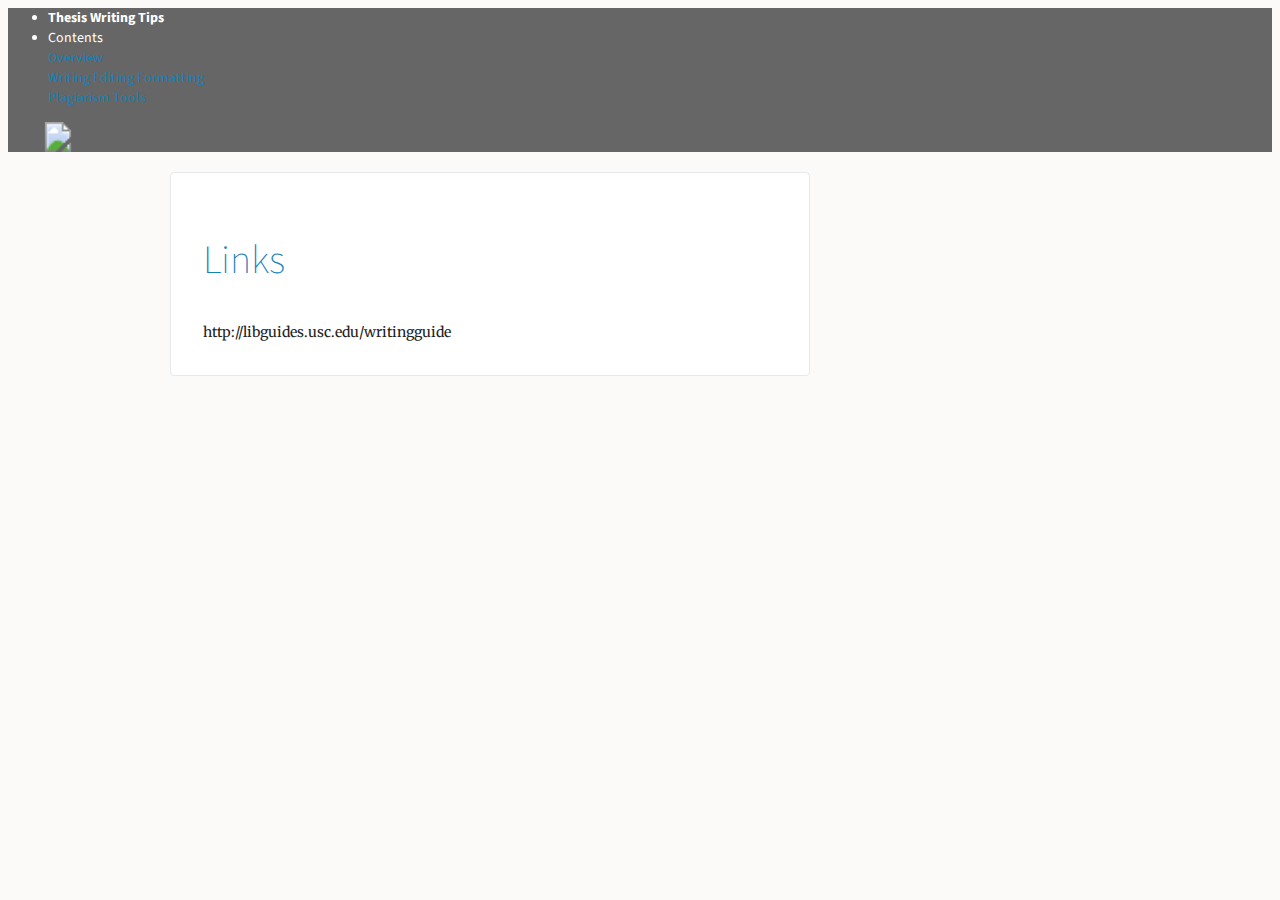
<file: links.html>
<html lang="en-US"><head>
    <meta charset="UTF-8">
    <meta http-equiv="X-UA-Compatible" content="IE=edge">
    <meta name="viewport" content="width=device-width, initial-scale=1"/>

<title>Thesis Writing Tips</title>
<meta property="og:title" content="TTM4115">
<meta property="og:locale" content="en_US">
<meta name="description" content="Thesis Writing Tips">
<meta property="og:description" content="Thesis Writing Tips">


<!--<link rel="stylesheet" type="text/css" href="style.css" />-->
<link href="https://fonts.googleapis.com/css?family=Merriweather:400,400italic,700,700italic|Source+Code+Pro|Source+Sans+Pro:200,300,400,600,400italic,600italic|Rock+Salt" rel="stylesheet" type="text/css">


<link rel="stylesheet" href="https://stackpath.bootstrapcdn.com/bootstrap/4.1.3/css/bootstrap.min.css" integrity="sha384-MCw98/SFnGE8fJT3GXwEOngsV7Zt27NXFoaoApmYm81iuXoPkFOJwJ8ERdknLPMO" crossorigin="anonymous">
<script src="https://code.jquery.com/jquery-3.3.1.slim.min.js" integrity="sha384-q8i/X+965DzO0rT7abK41JStQIAqVgRVzpbzo5smXKp4YfRvH+8abtTE1Pi6jizo" crossorigin="anonymous"></script>
<script src="https://cdnjs.cloudflare.com/ajax/libs/popper.js/1.14.3/umd/popper.min.js" integrity="sha384-ZMP7rVo3mIykV+2+9J3UJ46jBk0WLaUAdn689aCwoqbBJiSnjAK/l8WvCWPIPm49" crossorigin="anonymous"></script>
<script src="https://stackpath.bootstrapcdn.com/bootstrap/4.1.3/js/bootstrap.min.js" integrity="sha384-ChfqqxuZUCnJSK3+MXmPNIyE6ZbWh2IMqE241rYiqJxyMiZ6OW/JmZQ5stwEULTy" crossorigin="anonymous"></script>


<link rel="stylesheet" href="https://use.fontawesome.com/releases/v5.6.1/css/all.css" integrity="sha384-gfdkjb5BdAXd+lj+gudLWI+BXq4IuLW5IT+brZEZsLFm++aCMlF1V92rMkPaX4PP" crossorigin="anonymous">

<link rel="stylesheet" type="text/css" href="assets/style.css" />

<!--<script src="jquery-1.10.1.min.js"></script>-->
<script src="assets/script-aside.js"></script>
</head>
<body id="top">

<nav class="navbar navbar-expand-md navbar-dark " style="background-color:#666666"#2B65EC"> <!-- fixed-top -->
        <ul class="nav nav-pills">
        <li class="nav-item">
    <a class="nav-link" href="index.html" style="font-weight: bold")>Thesis Writing Tips</a>
  </li>

  <li class="nav-item dropdown">
    <a class="nav-link dropdown-toggle" data-toggle="dropdown" href="#" role="button" aria-haspopup="true" aria-expanded="false">Contents</a>
    <div class="dropdown-menu">
      <a class="dropdown-item" href="index.html">Overview</a>
      <div class="dropdown-divider"></div>
      <a class="dropdown-item" href="writing.html">Writing</a>
      <a class="dropdown-item" href="editing.html">Editing</a>
      <a class="dropdown-item" href="formatting.html">Formatting</a>
      <div class="dropdown-divider"></div>
      <a class="dropdown-item" href="plagiarism.html">Plagiarism</a>
      <a class="dropdown-item" href="tools.html">Tools</a>
    </div>
  </li>
</ul>

<div class="navbar-nav flex-row ml-md-auto d-none d-md-flex"></div>
             <a class="navbar-brand" href="https://ntnu.edu">
      	<svg width="100" height="30">
      		<image xlink:href="https://innsida.ntnu.no/innsida-theme/images/ntnu-graphics/ntnu_logo_white.svg" 
      		src="https://innsida.ntnu.no/innsida-theme/images/ntnu-graphics/ntnu_logo_white.png" width="100%" height="100%"></image>
      	</svg>
      </a>
    </nav>


<div class="page">
    </section>
    <section class="content">
<h1 id="links">Links</h1>

<p>http://libguides.usc.edu/writingguide</p>

    </section>
</div>


<footer></footer>
</body>
</html>
</file>
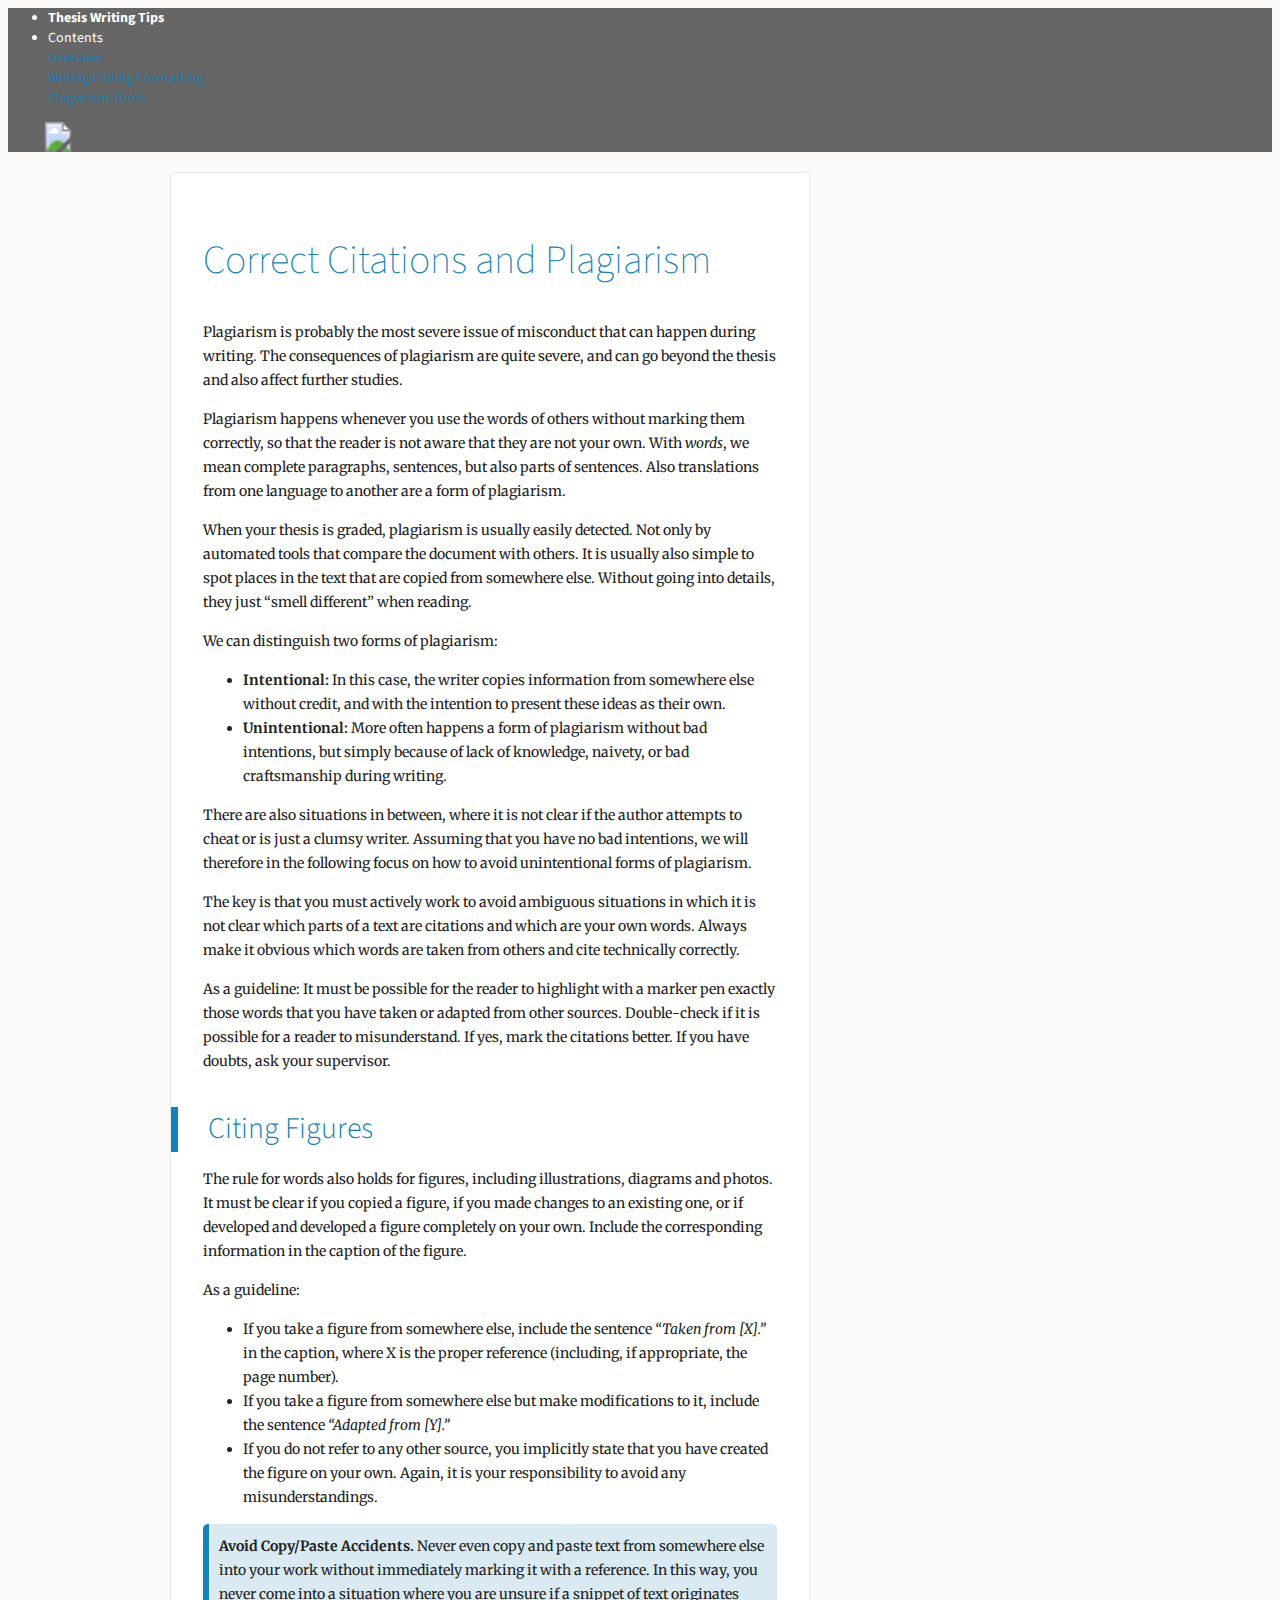
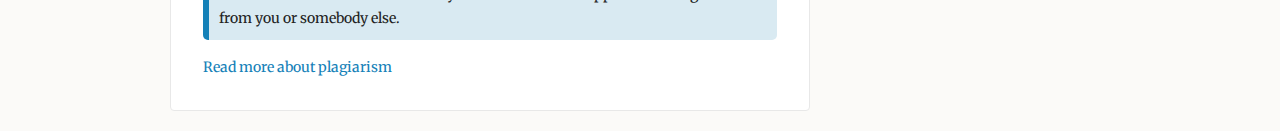
<file: plagiarism.html>
<html lang="en-US"><head>
    <meta charset="UTF-8">
    <meta http-equiv="X-UA-Compatible" content="IE=edge">
    <meta name="viewport" content="width=device-width, initial-scale=1"/>

<title>Thesis Writing Tips</title>
<meta property="og:title" content="TTM4115">
<meta property="og:locale" content="en_US">
<meta name="description" content="Thesis Writing Tips">
<meta property="og:description" content="Thesis Writing Tips">


<!--<link rel="stylesheet" type="text/css" href="style.css" />-->
<link href="https://fonts.googleapis.com/css?family=Merriweather:400,400italic,700,700italic|Source+Code+Pro|Source+Sans+Pro:200,300,400,600,400italic,600italic|Rock+Salt" rel="stylesheet" type="text/css">


<link rel="stylesheet" href="https://stackpath.bootstrapcdn.com/bootstrap/4.1.3/css/bootstrap.min.css" integrity="sha384-MCw98/SFnGE8fJT3GXwEOngsV7Zt27NXFoaoApmYm81iuXoPkFOJwJ8ERdknLPMO" crossorigin="anonymous">
<script src="https://code.jquery.com/jquery-3.3.1.slim.min.js" integrity="sha384-q8i/X+965DzO0rT7abK41JStQIAqVgRVzpbzo5smXKp4YfRvH+8abtTE1Pi6jizo" crossorigin="anonymous"></script>
<script src="https://cdnjs.cloudflare.com/ajax/libs/popper.js/1.14.3/umd/popper.min.js" integrity="sha384-ZMP7rVo3mIykV+2+9J3UJ46jBk0WLaUAdn689aCwoqbBJiSnjAK/l8WvCWPIPm49" crossorigin="anonymous"></script>
<script src="https://stackpath.bootstrapcdn.com/bootstrap/4.1.3/js/bootstrap.min.js" integrity="sha384-ChfqqxuZUCnJSK3+MXmPNIyE6ZbWh2IMqE241rYiqJxyMiZ6OW/JmZQ5stwEULTy" crossorigin="anonymous"></script>


<link rel="stylesheet" href="https://use.fontawesome.com/releases/v5.6.1/css/all.css" integrity="sha384-gfdkjb5BdAXd+lj+gudLWI+BXq4IuLW5IT+brZEZsLFm++aCMlF1V92rMkPaX4PP" crossorigin="anonymous">

<link rel="stylesheet" type="text/css" href="assets/style.css" />

<!--<script src="jquery-1.10.1.min.js"></script>-->
<script src="assets/script-aside.js"></script>
</head>
<body id="top">

<nav class="navbar navbar-expand-md navbar-dark " style="background-color:#666666"#2B65EC"> <!-- fixed-top -->
        <ul class="nav nav-pills">
        <li class="nav-item">
    <a class="nav-link" href="index.html" style="font-weight: bold")>Thesis Writing Tips</a>
  </li>

  <li class="nav-item dropdown">
    <a class="nav-link dropdown-toggle" data-toggle="dropdown" href="#" role="button" aria-haspopup="true" aria-expanded="false">Contents</a>
    <div class="dropdown-menu">
      <a class="dropdown-item" href="index.html">Overview</a>
      <div class="dropdown-divider"></div>
      <a class="dropdown-item" href="writing.html">Writing</a>
      <a class="dropdown-item" href="editing.html">Editing</a>
      <a class="dropdown-item" href="formatting.html">Formatting</a>
      <div class="dropdown-divider"></div>
      <a class="dropdown-item" href="plagiarism.html">Plagiarism</a>
      <a class="dropdown-item" href="tools.html">Tools</a>
    </div>
  </li>
</ul>

<div class="navbar-nav flex-row ml-md-auto d-none d-md-flex"></div>
             <a class="navbar-brand" href="https://ntnu.edu">
      	<svg width="100" height="30">
      		<image xlink:href="https://innsida.ntnu.no/innsida-theme/images/ntnu-graphics/ntnu_logo_white.svg" 
      		src="https://innsida.ntnu.no/innsida-theme/images/ntnu-graphics/ntnu_logo_white.png" width="100%" height="100%"></image>
      	</svg>
      </a>
    </nav>


<div class="page">
    </section>
    <section class="content">
<h1 id="correct-citations-and-plagiarism">Correct Citations and Plagiarism</h1>
<p>Plagiarism is probably the most severe issue of misconduct that can happen during writing. The consequences of plagiarism are quite severe, and can go beyond the thesis and also affect further studies.</p>
<p>Plagiarism happens whenever you use the words of others without marking them correctly, so that the reader is not aware that they are not your own. With <em>words</em>, we mean complete paragraphs, sentences, but also parts of sentences. Also translations from one language to another are a form of plagiarism.</p>
<p>When your thesis is graded, plagiarism is usually easily detected. Not only by automated tools that compare the document with others. It is usually also simple to spot places in the text that are copied from somewhere else. Without going into details, they just “smell different” when reading.</p>
<p>We can distinguish two forms of plagiarism:</p>
<ul>
<li><strong>Intentional:</strong> In this case, the writer copies information from somewhere else without credit, and with the intention to present these ideas as their own.</li>
<li><strong>Unintentional:</strong> More often happens a form of plagiarism without bad intentions, but simply because of lack of knowledge, naivety, or bad craftsmanship during writing.</li>
</ul>
<p>There are also situations in between, where it is not clear if the author attempts to cheat or is just a clumsy writer. Assuming that you have no bad intentions, we will therefore in the following focus on how to avoid unintentional forms of plagiarism.</p>
<p>The key is that you must actively work to avoid ambiguous situations in which it is not clear which parts of a text are citations and which are your own words. Always make it obvious which words are taken from others and cite technically correctly.</p>
<p>As a guideline: It must be possible for the reader to highlight with a marker pen exactly those words that you have taken or adapted from other sources. Double-check if it is possible for a reader to misunderstand. If yes, mark the citations better. If you have doubts, ask your supervisor.</p>
<h2 id="citing-figures">Citing Figures</h2>
<p>The rule for words also holds for figures, including illustrations, diagrams and photos. It must be clear if you copied a figure, if you made changes to an existing one, or if developed and developed a figure completely on your own. Include the corresponding information in the caption of the figure.</p>
<p>As a guideline:</p>
<ul>
<li>If you take a figure from somewhere else, include the sentence <em>“Taken from [X].”</em> in the caption, where X is the proper reference (including, if appropriate, the page number).</li>
<li>If you take a figure from somewhere else but make modifications to it, include the sentence <em>“Adapted from [Y].”</em></li>
<li>If you do not refer to any other source, you implicitly state that you have created the figure on your own. Again, it is your responsibility to avoid any misunderstandings.</li>
</ul>

<div class="tip"><p><strong>Avoid Copy/Paste Accidents.</strong> Never even copy and paste text from somewhere else into your work without immediately marking it with a reference. In this way, you never come into a situation where you are unsure if a snippet of text originates from you or somebody else.</p>
</div>
<p><a href="http://libguides.usc.edu/writingguide/plagiarism">Read more about plagiarism</a></p>

    </section>
</div>


<footer></footer>
</body>
</html>
</file>
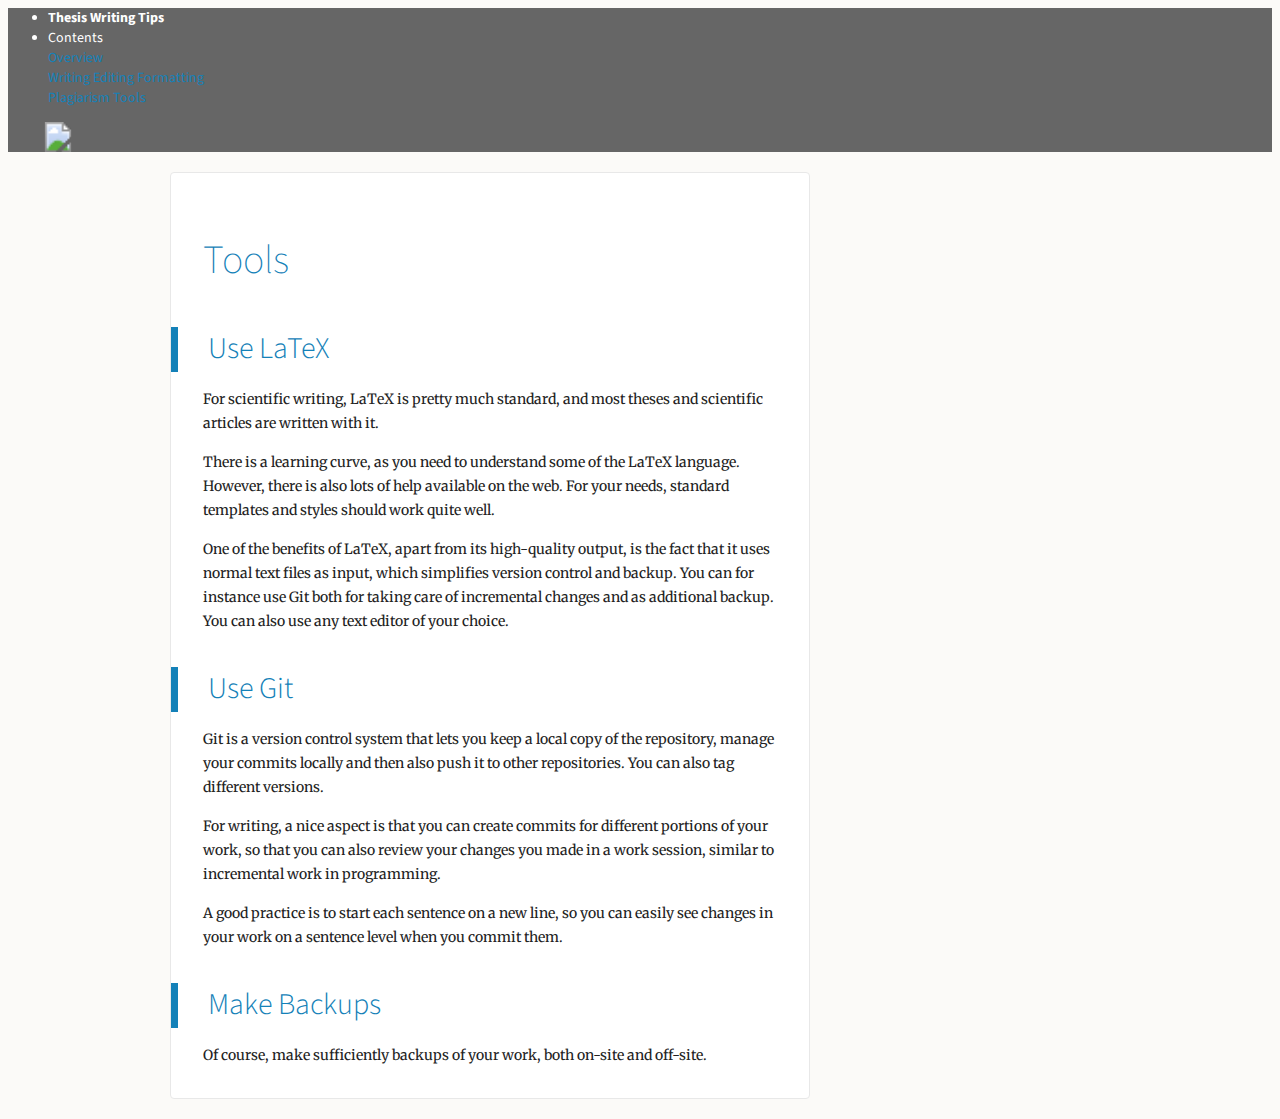
<file: tools.html>
<html lang="en-US"><head>
    <meta charset="UTF-8">
    <meta http-equiv="X-UA-Compatible" content="IE=edge">
    <meta name="viewport" content="width=device-width, initial-scale=1"/>

<title>Thesis Writing Tips</title>
<meta property="og:title" content="TTM4115">
<meta property="og:locale" content="en_US">
<meta name="description" content="Thesis Writing Tips">
<meta property="og:description" content="Thesis Writing Tips">


<!--<link rel="stylesheet" type="text/css" href="style.css" />-->
<link href="https://fonts.googleapis.com/css?family=Merriweather:400,400italic,700,700italic|Source+Code+Pro|Source+Sans+Pro:200,300,400,600,400italic,600italic|Rock+Salt" rel="stylesheet" type="text/css">


<link rel="stylesheet" href="https://stackpath.bootstrapcdn.com/bootstrap/4.1.3/css/bootstrap.min.css" integrity="sha384-MCw98/SFnGE8fJT3GXwEOngsV7Zt27NXFoaoApmYm81iuXoPkFOJwJ8ERdknLPMO" crossorigin="anonymous">
<script src="https://code.jquery.com/jquery-3.3.1.slim.min.js" integrity="sha384-q8i/X+965DzO0rT7abK41JStQIAqVgRVzpbzo5smXKp4YfRvH+8abtTE1Pi6jizo" crossorigin="anonymous"></script>
<script src="https://cdnjs.cloudflare.com/ajax/libs/popper.js/1.14.3/umd/popper.min.js" integrity="sha384-ZMP7rVo3mIykV+2+9J3UJ46jBk0WLaUAdn689aCwoqbBJiSnjAK/l8WvCWPIPm49" crossorigin="anonymous"></script>
<script src="https://stackpath.bootstrapcdn.com/bootstrap/4.1.3/js/bootstrap.min.js" integrity="sha384-ChfqqxuZUCnJSK3+MXmPNIyE6ZbWh2IMqE241rYiqJxyMiZ6OW/JmZQ5stwEULTy" crossorigin="anonymous"></script>


<link rel="stylesheet" href="https://use.fontawesome.com/releases/v5.6.1/css/all.css" integrity="sha384-gfdkjb5BdAXd+lj+gudLWI+BXq4IuLW5IT+brZEZsLFm++aCMlF1V92rMkPaX4PP" crossorigin="anonymous">

<link rel="stylesheet" type="text/css" href="assets/style.css" />

<!--<script src="jquery-1.10.1.min.js"></script>-->
<script src="assets/script-aside.js"></script>
</head>
<body id="top">

<nav class="navbar navbar-expand-md navbar-dark " style="background-color:#666666"#2B65EC"> <!-- fixed-top -->
        <ul class="nav nav-pills">
        <li class="nav-item">
    <a class="nav-link" href="index.html" style="font-weight: bold")>Thesis Writing Tips</a>
  </li>

  <li class="nav-item dropdown">
    <a class="nav-link dropdown-toggle" data-toggle="dropdown" href="#" role="button" aria-haspopup="true" aria-expanded="false">Contents</a>
    <div class="dropdown-menu">
      <a class="dropdown-item" href="index.html">Overview</a>
      <div class="dropdown-divider"></div>
      <a class="dropdown-item" href="writing.html">Writing</a>
      <a class="dropdown-item" href="editing.html">Editing</a>
      <a class="dropdown-item" href="formatting.html">Formatting</a>
      <div class="dropdown-divider"></div>
      <a class="dropdown-item" href="plagiarism.html">Plagiarism</a>
      <a class="dropdown-item" href="tools.html">Tools</a>
    </div>
  </li>
</ul>

<div class="navbar-nav flex-row ml-md-auto d-none d-md-flex"></div>
             <a class="navbar-brand" href="https://ntnu.edu">
      	<svg width="100" height="30">
      		<image xlink:href="https://innsida.ntnu.no/innsida-theme/images/ntnu-graphics/ntnu_logo_white.svg" 
      		src="https://innsida.ntnu.no/innsida-theme/images/ntnu-graphics/ntnu_logo_white.png" width="100%" height="100%"></image>
      	</svg>
      </a>
    </nav>


<div class="page">
    </section>
    <section class="content">
<h1 id="tools">Tools</h1>
<h2 id="use-latex">Use LaTeX</h2>
<p>For scientific writing, LaTeX is pretty much standard, and most theses and scientific articles are written with it.</p>
<p>There is a learning curve, as you need to understand some of the LaTeX language. However, there is also lots of help available on the web. For your needs, standard templates and styles should work quite well.</p>
<p>One of the benefits of LaTeX, apart from its high-quality output, is the fact that it uses normal text files as input, which simplifies version control and backup. You can for instance use Git both for taking care of incremental changes and as additional backup. You can also use any text editor of your choice.</p>

<h2 id="use-git">Use Git</h2>
<p>Git is a version control system that lets you keep a local copy of the repository, manage your commits locally and then also push it to other repositories. You can also tag different versions.</p>
<p>For writing, a nice aspect is that you can create commits for different portions of your work, so that you can also review your changes you made in a work session, similar to incremental work in programming.</p>
<p>A good practice is to start each sentence on a new line, so you can easily see changes in your work on a sentence level when you commit them.</p>
<h2 id="make-backups">Make Backups</h2>
<p>Of course, make sufficiently backups of your work, both on-site and off-site.</p>

    </section>
</div>


<footer></footer>
</body>
</html>
</file>
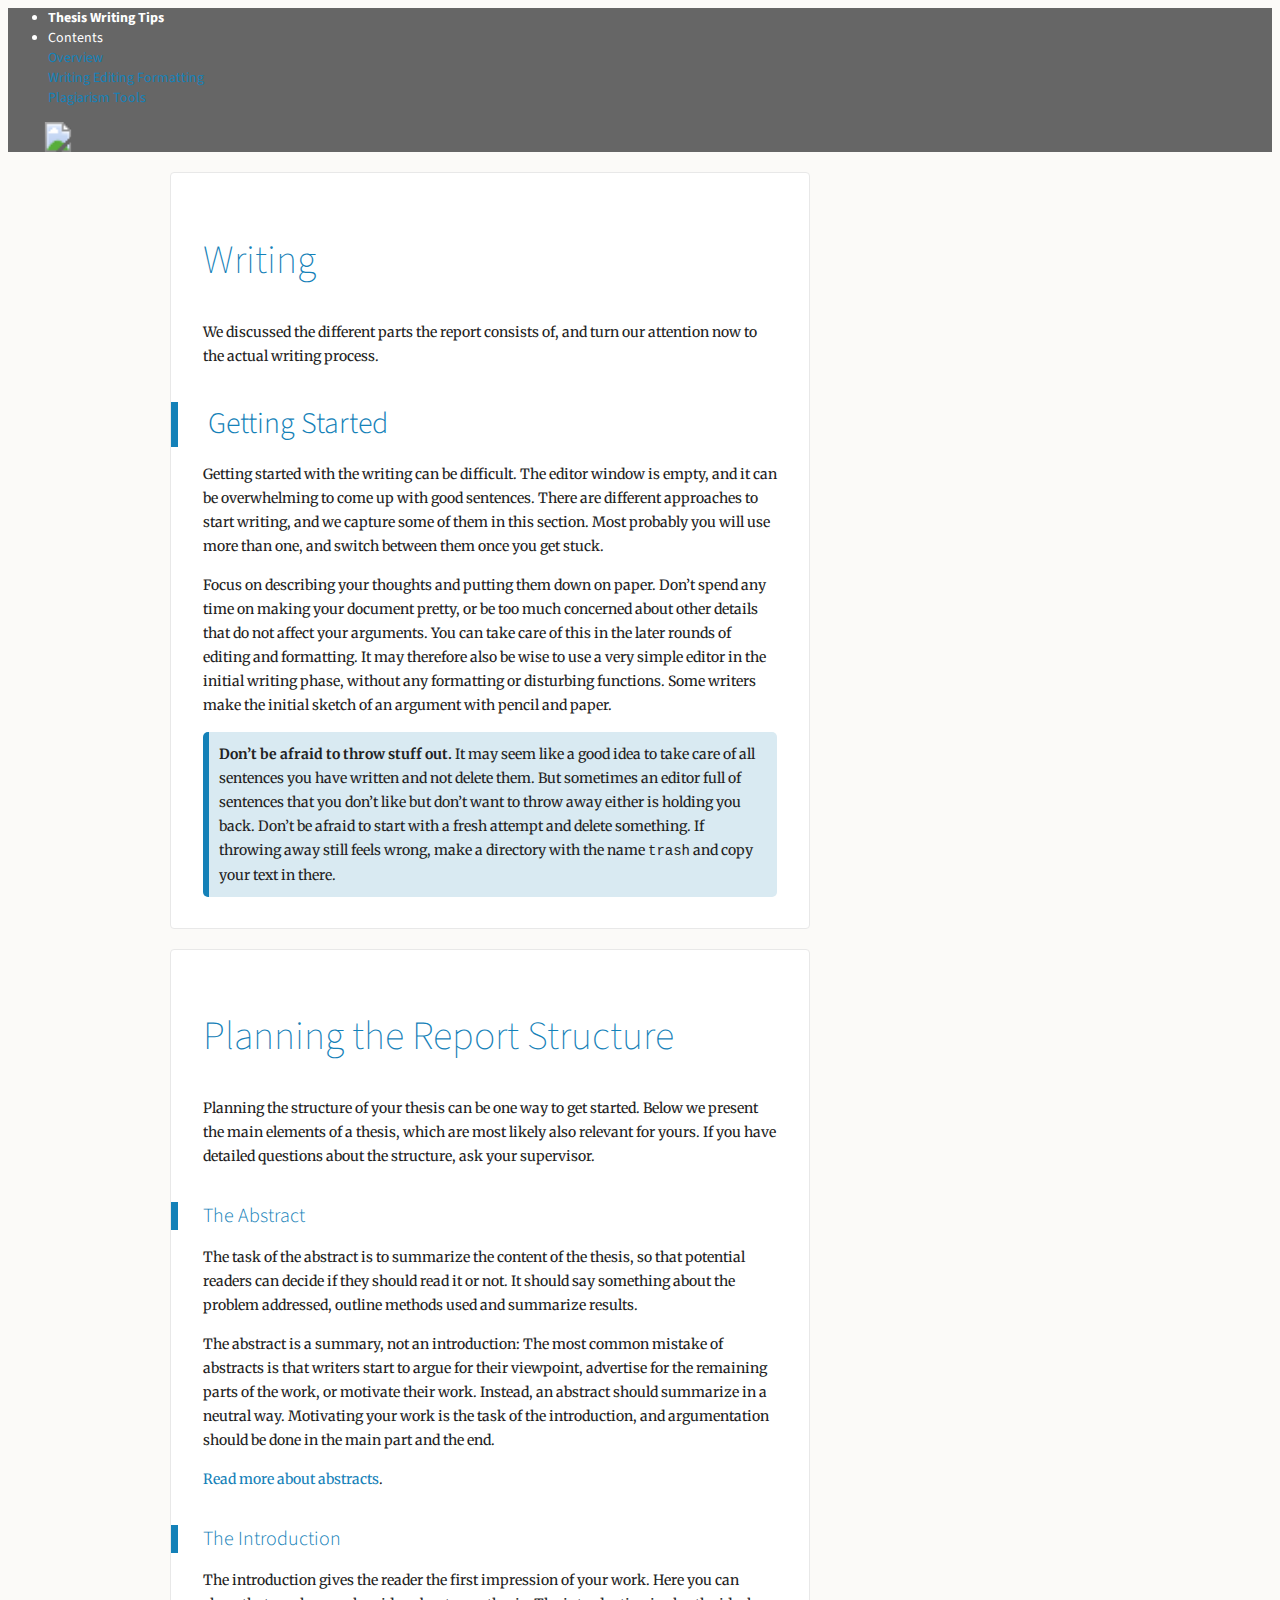
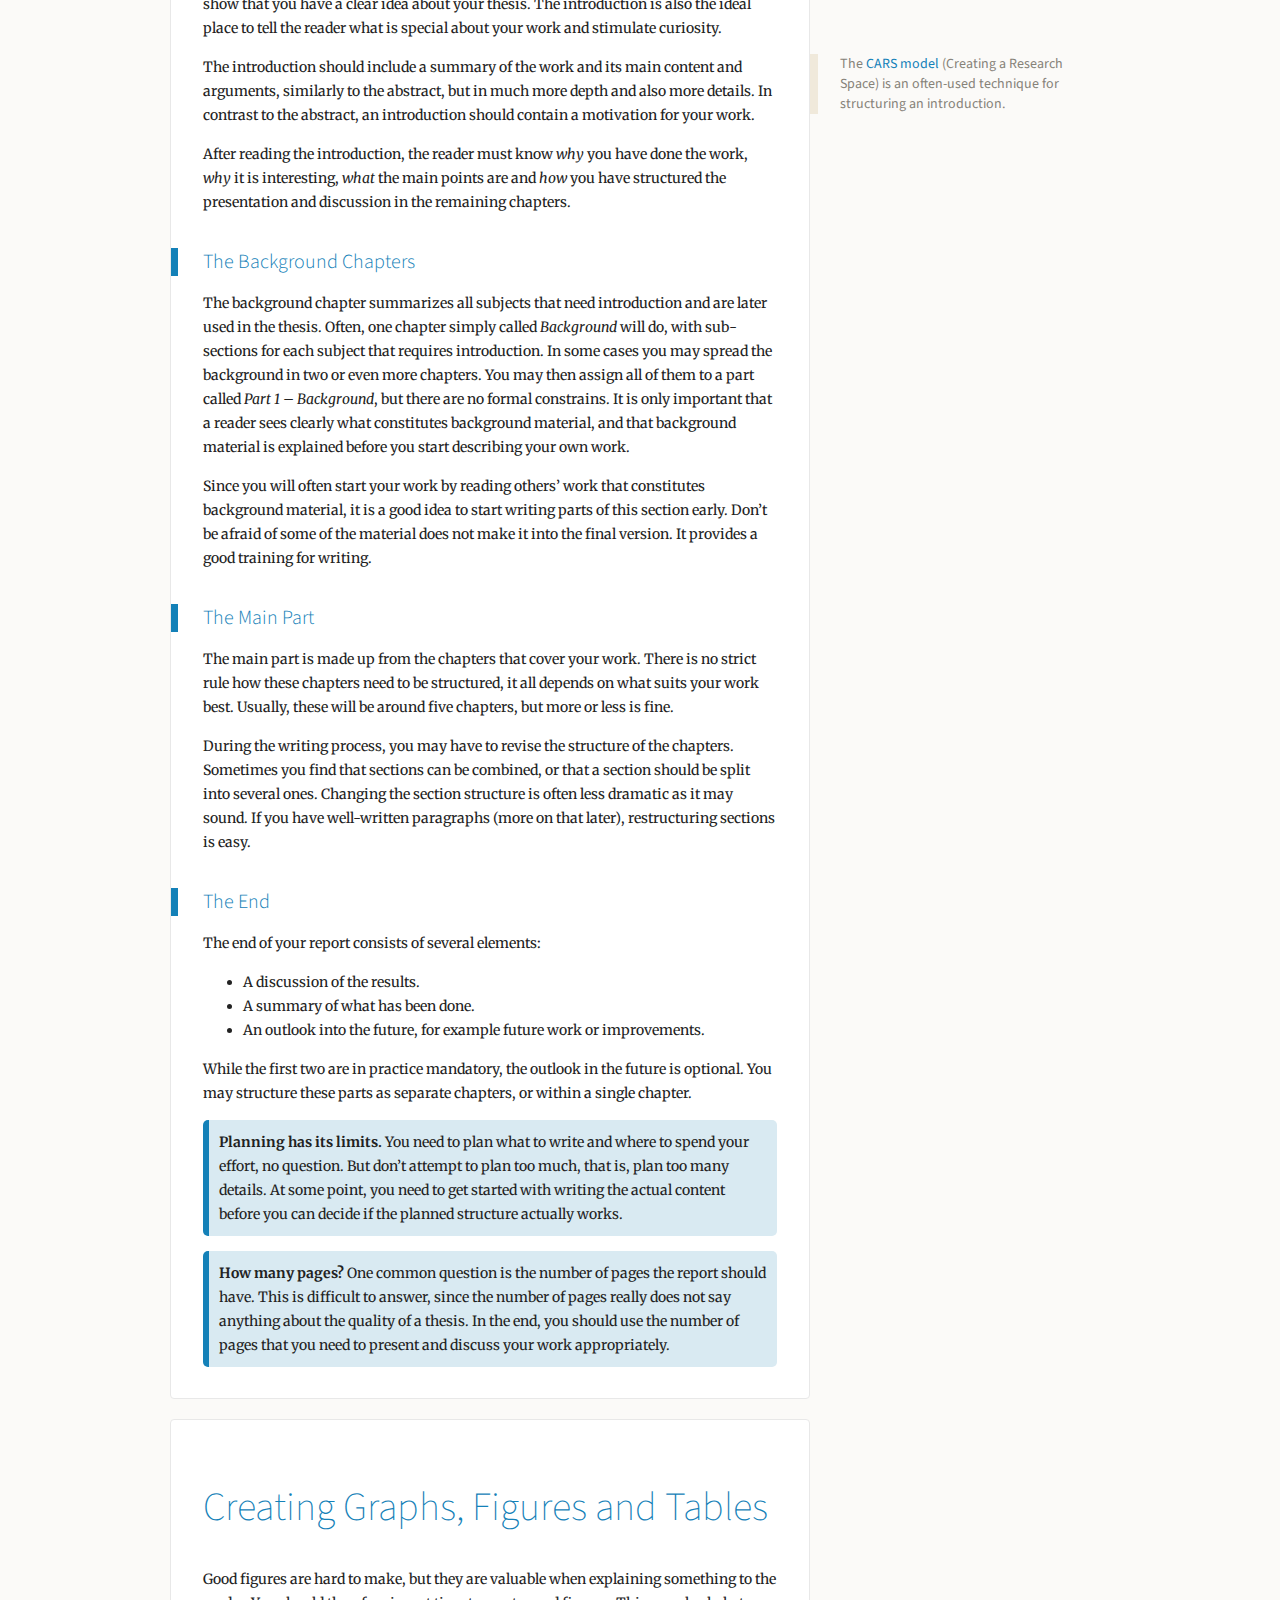
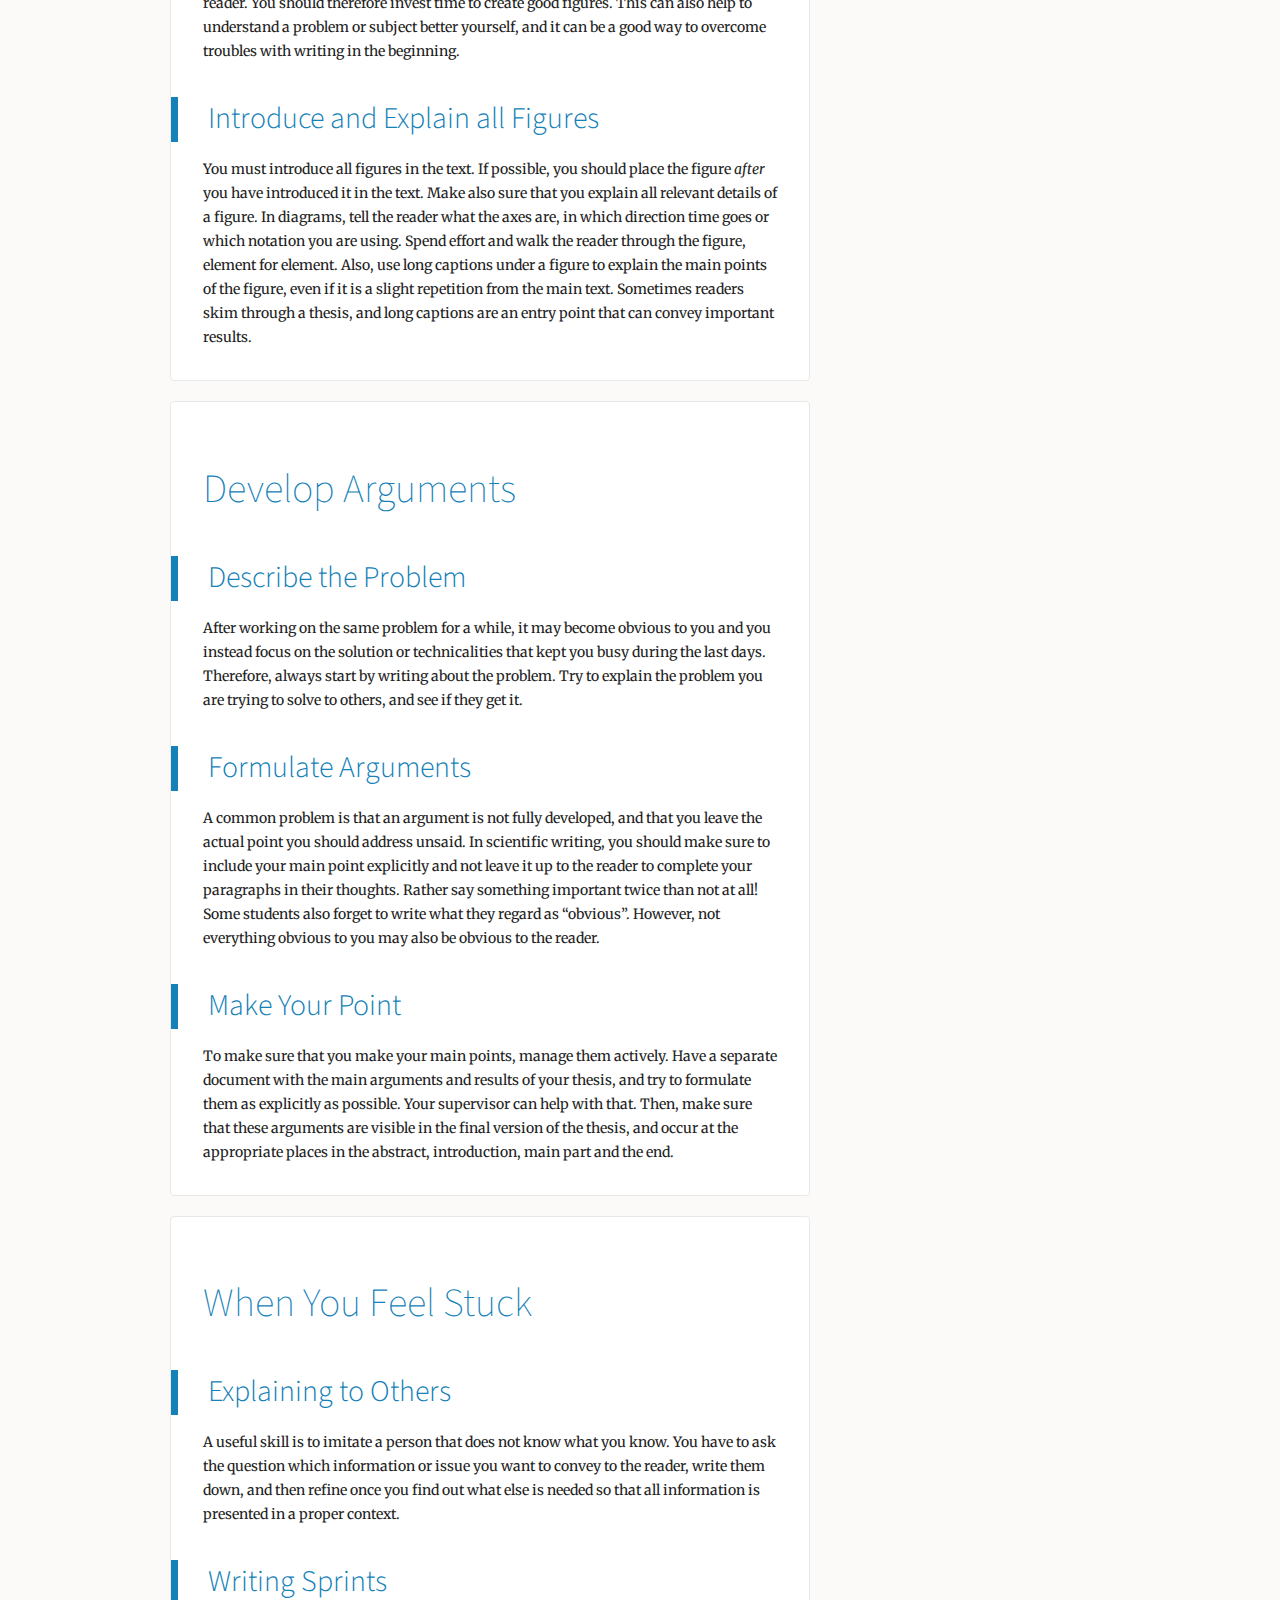
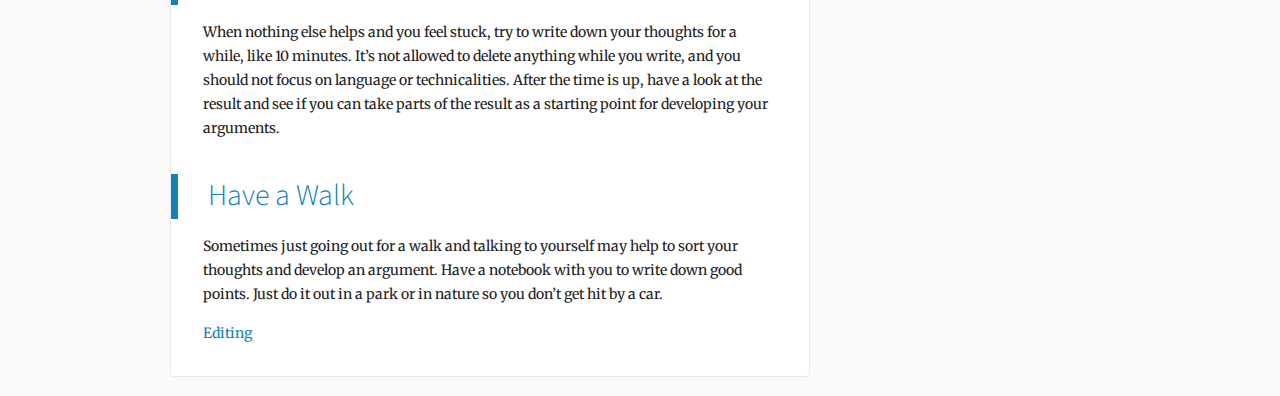
<file: writing.html>
<html lang="en-US"><head>
    <meta charset="UTF-8">
    <meta http-equiv="X-UA-Compatible" content="IE=edge">
    <meta name="viewport" content="width=device-width, initial-scale=1"/>

<title>Thesis Writing Tips</title>
<meta property="og:title" content="TTM4115">
<meta property="og:locale" content="en_US">
<meta name="description" content="Thesis Writing Tips">
<meta property="og:description" content="Thesis Writing Tips">


<!--<link rel="stylesheet" type="text/css" href="style.css" />-->
<link href="https://fonts.googleapis.com/css?family=Merriweather:400,400italic,700,700italic|Source+Code+Pro|Source+Sans+Pro:200,300,400,600,400italic,600italic|Rock+Salt" rel="stylesheet" type="text/css">


<link rel="stylesheet" href="https://stackpath.bootstrapcdn.com/bootstrap/4.1.3/css/bootstrap.min.css" integrity="sha384-MCw98/SFnGE8fJT3GXwEOngsV7Zt27NXFoaoApmYm81iuXoPkFOJwJ8ERdknLPMO" crossorigin="anonymous">
<script src="https://code.jquery.com/jquery-3.3.1.slim.min.js" integrity="sha384-q8i/X+965DzO0rT7abK41JStQIAqVgRVzpbzo5smXKp4YfRvH+8abtTE1Pi6jizo" crossorigin="anonymous"></script>
<script src="https://cdnjs.cloudflare.com/ajax/libs/popper.js/1.14.3/umd/popper.min.js" integrity="sha384-ZMP7rVo3mIykV+2+9J3UJ46jBk0WLaUAdn689aCwoqbBJiSnjAK/l8WvCWPIPm49" crossorigin="anonymous"></script>
<script src="https://stackpath.bootstrapcdn.com/bootstrap/4.1.3/js/bootstrap.min.js" integrity="sha384-ChfqqxuZUCnJSK3+MXmPNIyE6ZbWh2IMqE241rYiqJxyMiZ6OW/JmZQ5stwEULTy" crossorigin="anonymous"></script>


<link rel="stylesheet" href="https://use.fontawesome.com/releases/v5.6.1/css/all.css" integrity="sha384-gfdkjb5BdAXd+lj+gudLWI+BXq4IuLW5IT+brZEZsLFm++aCMlF1V92rMkPaX4PP" crossorigin="anonymous">

<link rel="stylesheet" type="text/css" href="assets/style.css" />

<!--<script src="jquery-1.10.1.min.js"></script>-->
<script src="assets/script-aside.js"></script>
</head>
<body id="top">

<nav class="navbar navbar-expand-md navbar-dark " style="background-color:#666666"#2B65EC"> <!-- fixed-top -->
        <ul class="nav nav-pills">
        <li class="nav-item">
    <a class="nav-link" href="index.html" style="font-weight: bold")>Thesis Writing Tips</a>
  </li>

  <li class="nav-item dropdown">
    <a class="nav-link dropdown-toggle" data-toggle="dropdown" href="#" role="button" aria-haspopup="true" aria-expanded="false">Contents</a>
    <div class="dropdown-menu">
      <a class="dropdown-item" href="index.html">Overview</a>
      <div class="dropdown-divider"></div>
      <a class="dropdown-item" href="writing.html">Writing</a>
      <a class="dropdown-item" href="editing.html">Editing</a>
      <a class="dropdown-item" href="formatting.html">Formatting</a>
      <div class="dropdown-divider"></div>
      <a class="dropdown-item" href="plagiarism.html">Plagiarism</a>
      <a class="dropdown-item" href="tools.html">Tools</a>
    </div>
  </li>
</ul>

<div class="navbar-nav flex-row ml-md-auto d-none d-md-flex"></div>
             <a class="navbar-brand" href="https://ntnu.edu">
      	<svg width="100" height="30">
      		<image xlink:href="https://innsida.ntnu.no/innsida-theme/images/ntnu-graphics/ntnu_logo_white.svg" 
      		src="https://innsida.ntnu.no/innsida-theme/images/ntnu-graphics/ntnu_logo_white.png" width="100%" height="100%"></image>
      	</svg>
      </a>
    </nav>


<div class="page">
    </section>
    <section class="content">
<h1 id="writing">Writing</h1>
<p>We discussed the different parts the report consists of, and turn our attention now to the actual writing process.</p>
<h2 id="getting-started">Getting Started</h2>
<p>Getting started with the writing can be difficult. The editor window is empty, and it can be overwhelming to come up with good sentences. There are different approaches to start writing, and we capture some of them in this section. Most probably you will use more than one, and switch between them once you get stuck.</p>
<p>Focus on describing your thoughts and putting them down on paper. Don’t spend any time on making your document pretty, or be too much concerned about other details that do not affect your arguments. You can take care of this in the later rounds of editing and formatting. It may therefore also be wise to use a very simple editor in the initial writing phase, without any formatting or disturbing functions. Some writers make the initial sketch of an argument with pencil and paper.</p>

<div class="tip"><p><strong>Don’t be afraid to throw stuff out.</strong> It may seem like a good idea to take care of all sentences you have written and not delete them. But sometimes an editor full of sentences that you don’t like but don’t want to throw away either is holding you back. Don’t be afraid to start with a fresh attempt and delete something. If throwing away still feels wrong, make a directory with the name <code>trash</code> and copy your text in there.</p>
</div>
    </section>
    <section class="content">
<h1 id="planning-the-report-structure">Planning the Report Structure</h1>
<p>Planning the structure of your thesis can be one way to get started. Below we present the main elements of a thesis, which are most likely also relevant for yours. If you have detailed questions about the structure, ask your supervisor.</p>
<h3 id="the-abstract">The Abstract</h3>
<p>The task of the abstract is to summarize the content of the thesis, so that potential readers can decide if they should read it or not. It should say something about the problem addressed, outline methods used and summarize results.</p>
<p>The abstract is a summary, not an introduction: The most common mistake of abstracts is that writers start to argue for their viewpoint, advertise for the remaining parts of the work, or motivate their work. Instead, an abstract should summarize in a neutral way. Motivating your work is the task of the introduction, and argumentation should be done in the main part and the end.</p>
<p><a href="http://libguides.usc.edu/writingguide/abstract">Read more about abstracts</a>.</p>
<h3 id="the-introduction">The Introduction</h3>
<p>The introduction gives the reader the first impression of your work. Here you can show that you have a clear idea about your thesis. The introduction is also the ideal place to tell the reader what is special about your work and stimulate curiosity.</p>
<p>The introduction should include a summary of the work and its main content and arguments, similarly to the abstract, but in much more depth and also more details. In contrast to the abstract, an introduction should contain a motivation for your work.</p>
<p>After reading the introduction, the reader must know <em>why</em> you have done the work, <em>why</em> it is interesting, <em>what</em> the main points are and <em>how</em> you have structured the presentation and discussion in the remaining chapters.</p>

<span name="21ac6d"></span><aside name="21ac6d"><p>The <a href="http://libguides.usc.edu/writingguide/CARS">CARS model</a> (Creating a Research Space) is an often-used technique for structuring an introduction.</p>
</aside>
<h3 id="the-background-chapters">The Background Chapters</h3>
<p>The background chapter summarizes all subjects that need introduction and are later used in the thesis. Often, one chapter simply called <em>Background</em> will do, with sub-sections for each subject that requires introduction. In some cases you may spread the background in two or even more chapters. You may then assign all of them to a part called <em>Part 1 – Background</em>, but there are no formal constrains. It is only important that a reader sees clearly what constitutes background material, and that background material is explained before you start describing your own work.</p>
<p>Since you will often start your work by reading others’ work that constitutes background material, it is a good idea to start writing parts of this section early. Don’t be afraid of some of the material does not make it into the final version. It provides a good training for writing.</p>
<h3 id="the-main-part">The Main Part</h3>
<p>The main part is made up from the chapters that cover your work. There is no strict rule how these chapters need to be structured, it all depends on what suits your work best. Usually, these will be around five chapters, but more or less is fine.</p>
<p>During the writing process, you may have to revise the structure of the chapters. Sometimes you find that sections can be combined, or that a section should be split into several ones. Changing the section structure is often less dramatic as it may sound. If you have well-written paragraphs (more on that later), restructuring sections is easy.</p>
<h3 id="the-end">The End</h3>
<p>The end of your report consists of several elements:</p>
<ul>
<li>A discussion of the results.</li>
<li>A summary of what has been done.</li>
<li>An outlook into the future, for example future work or improvements.</li>
</ul>
<p>While the first two are in practice mandatory, the outlook in the future is optional. You may structure these parts as separate chapters, or within a single chapter.</p>

<div class="tip"><p><strong>Planning has its limits.</strong> You need to plan what to write and where to spend your effort, no question. But don’t attempt to plan too much, that is, plan too many details. At some point, you need to get started with writing the actual content before you can decide if the planned structure actually works.</p>
</div>
<div class="tip"><p><strong>How many pages?</strong> One common question is the number of pages the report should have. This is difficult to answer, since the number of pages really does not say anything about the quality of a thesis. In the end, you should use the number of pages that you need to present and discuss your work appropriately.</p>
</div>
    </section>
    <section class="content">
<h1 id="creating-graphs-figures-and-tables">Creating Graphs, Figures and Tables</h1>
<p>Good figures are hard to make, but they are valuable when explaining something to the reader. You should therefore invest time to create good figures. This can also help to understand a problem or subject better yourself, and it can be a good way to overcome troubles with writing in the beginning.</p>
<h2 id="introduce-and-explain-all-figures">Introduce and Explain all Figures</h2>
<p>You must introduce all figures in the text. If possible, you should place the figure <em>after</em> you have introduced it in the text. Make also sure that you explain all relevant details of a figure. In diagrams, tell the reader what the axes are, in which direction time goes or which notation you are using. Spend effort and walk the reader through the figure, element for element. Also, use long captions under a figure to explain the main points of the figure, even if it is a slight repetition from the main text. Sometimes readers skim through a thesis, and long captions are an entry point that can convey important results.</p>

    </section>
    <section class="content">
<h1 id="develop-arguments">Develop Arguments</h1>
<h2 id="describe-the-problem">Describe the Problem</h2>
<p>After working on the same problem for a while, it may become obvious to you and you instead focus on the solution or technicalities that kept you busy during the last days. Therefore, always start by writing about the problem. Try to explain the problem you are trying to solve to others, and see if they get it.</p>
<h2 id="formulate-arguments">Formulate Arguments</h2>
<p>A common problem is that an argument is not fully developed, and that you leave the actual point you should address unsaid. In scientific writing, you should make sure to include your main point explicitly and not leave it up to the reader to complete your paragraphs in their thoughts. Rather say something important twice than not at all! Some students also forget to write what they regard as “obvious”. However, not everything obvious to you may also be obvious to the reader.</p>

<h2 id="make-your-point">Make Your Point</h2>
<p>To make sure that you make your main points, manage them actively. Have a separate document with the main arguments and results of your thesis, and try to formulate them as explicitly as possible. Your supervisor can help with that. Then, make sure that these arguments are visible in the final version of the thesis, and occur at the appropriate places in the abstract, introduction, main part and the end.</p>

    </section>
    <section class="content">
<h1 id="when-you-feel-stuck">When You Feel Stuck</h1>
<h2 id="explaining-to-others">Explaining to Others</h2>
<p>A useful skill is to imitate a person that does not know what you know. You have to ask the question which information or issue you want to convey to the reader, write them down, and then refine once you find out what else is needed so that all information is presented in a proper context.</p>

<h2 id="writing-sprints">Writing Sprints</h2>
<p>When nothing else helps and you feel stuck, try to write down your thoughts for a while, like 10 minutes. It’s not allowed to delete anything while you write, and you should not focus on language or technicalities. After the time is up, have a look at the result and see if you can take parts of the result as a starting point for developing your arguments.</p>

<h2 id="have-a-walk">Have a Walk</h2>
<p>Sometimes just going out for a walk and talking to yourself may help to sort your thoughts and develop an argument. Have a notebook with you to write down good points. Just do it out in a park or in nature so you don’t get hit by a car.</p>
<p><a type="button" href="editing.html" class="btn btn-outline-secondary float-right">Editing <i class="fas fa-arrow-right"></i></a></p>

    </section>
</div>


<footer></footer>
</body>
</html>
</file>
<file: assets/style.css>
@import url('https://fonts.googleapis.com/css?family=Merriweather:400,400italic,700,700italic|Source+Code+Pro|Source+Sans+Pro:200,300,400,600,400italic,600italic|Rock+Salt');

.page, .content, aside {
	box-sizing: content-box;
}

body {
  line-height: 24px;
  color: #222;
  font: normal 14px/24px "Merriweather", Georgia, serif;
  background: #fbfaf8; 
}

td {
  font: normal 14px "Source Sans Pro", Menlo, Consolas, Monaco, monospace;
}

th {
  font: bold 14px "Source Sans Pro", Menlo, Consolas, Monaco, monospace;
  text-align: left;
}


li p {
  margin: 0;
}

.page {
  background: #fbfaf8;
  max-width: 640px;
  margin: 0 auto;
  position: relative;
  }

.content {
  padding: 0 40px 40px 40px;
  background: white;
  margin-bottom: 20px;
  margin-top: 20px;
  border-radius: .25rem;
  padding: 2rem 2rem 1rem;
  border: 1px solid #e8e8e8;
  overflow: hidden
}

p.subtitle {
  font: 300 24px "Source Sans Pro", Georgia, serif;
  color: #1481b8;
}

div.figure {
  padding: 20px 0 20px 0;
  width: 100%;
}

div.figurefullwitdth {
  padding: 20px 0 20px 0;
  margin-left: -33px;
  margin-right: -33px;
  width: 100%;
}

blockquote {
  padding: 10px;
  background: #f9fafb;
  border: solid 1px #f3f5f7;
  border-bottom: solid 1px #dee8ed;
  border-radius: 3px; }
  blockquote p {
    font: italic 14px/24px "Merriweather", Georgia, serif;
    color: #73848c; }
  blockquote p:first-child {
    margin-top: 0; }
  blockquote p:last-child {
    margin-bottom: 0; }

aside {
  color: #868279;
  padding: 10px 10px;
  background: #faf8f5;
  border: solid 1px #f7f4ed;
  border-bottom: solid 1px #f0e9db;
  border-radius: 3px; }
  aside h2 {
    color: #9e9b94;
    font-size: 24px;
    border: none;
    margin: 20px 0 10px 0;
    padding: 0; }
  aside p, aside li {
    font: 15px/22px "Source Sans Pro", "Lucida Grande", "Lucida Sans Unicode", Verdana, sans-serif; }
  aside li {
    line-height: 20px; }
  aside > p:first-child {
    margin-top: 0; }
  aside > p:last-child {
    margin-bottom: 0; }
  aside ul, aside ol {
    padding: 0 0 0 18px; }
  aside code {
    color: #666;
    font: normal 13px "Source Code Pro", Menlo, Consolas, Monaco, monospace; }
  aside img {
    padding: 0; }

aside + aside {
  margin-top: 10px; }


@media only screen and (max-width: 479px) {
  .content {
    padding: 0 20px 2px 20px; }

  .section {
    display: block; }

  .section:before {
    content: ""; }

 }

@media only screen and (min-width: 800px) {
  .page {
    padding-right: 300px; }

  aside {
    position: absolute;
    width: 240px;
    right: 30px;
    padding: 0;
    background: none;
    border: none;
    padding-left: 22px;
    border-radius: 0;
    border-left: solid 8px #f0e9db; }
    aside p, aside li {
      font: 14px/20px "Source Sans Pro", "Lucida Grande", "Lucida Sans Unicode", Verdana, sans-serif; }

 }

pre {
	padding: 8px;
	color: #333;
	background-color: #f5f5f5;
	border: 1px solid #ccc;
	border-radius: 4px;
}

.navbar > * {
	font: 14px/20px "Source Sans Pro", "Lucida Grande", "Lucida Sans Unicode", Verdana, sans-serif;
	color: #ffffff;
}

.nav-link {
	font: 14px/20px "Source Sans Pro", "Lucida Grande", "Lucida Sans Unicode", Verdana, sans-serif;
	color: #ffffff;
}

markx {
  background-color: #ffffff;
  text-shadow: 
    -3px 0px 3px yellow,
     3px 0px 3px yellow,
     6px 0px 6px yellow,
    -6px 0px 6px yellow;

}

mark {
    border: 1px solid #FAD7A0;
    border-radius: 3px;
    background-color: #FCF3CF;
}

span.minor {
  color: grey
}

p {
  margin: 15px 0 15px 0
}

h1 {
  font: 200 40px "Source Sans Pro", Georgia, serif;
  color: #1481b8;
  padding: 0px 0 4px 0;
  border-bottom: solid 0px #eeeeee; }

.section:before {
  content: " / "; }

h2 {
  Xcolor: #00509e;
  xcolor: #79a2ce;
  color: #1481b8;
  font: 300 30px "Source Sans Pro", Georgia, serif;
  margin: 34px 0 15px -33px;
  padding: 0 0 2px 30px;
  border-left: solid 8px #1481b8; }

h3 {
  xcolor: #00509e;
  color: #1481b8;
  font: 300 20px "Source Sans Pro", Georgia, serif;
  margin: 34px 0 0 -33px;
  padding-left: 25px;
  border-left: solid 8px #1481b8; }
  
a {
Xcolor: #00509e;
color: #1481b8;
text-decoration: none;
outline: none;
border-bottom: solid 1px rgba(209, 236, 250, 0);
transition: color 0.2s ease, border-color 0.2s ease;
}

div.color-well {
  background-color:#d9eaf2; padding:12px 32px 32px 32px; margin: -32px -32px -32px -32px;
}

div.factbox {
  width:250px; float: right; margin: 0 15px 15px 15px; padding:15px; background: lightblue
}

div.definition p {
  padding: 10px;
  background-color: #d9eaf2;
  border-radius: 5px;
  border-left: 6px solid #1481b8
}

div.definition p::before { 
content: "Definition: ";
font-weight: bold;
display: inline;
}

div.guideline p {
padding: 10px;
background-color: #fae7e8;
border-radius: 5px;
border-left: 6px solid #e45460
}

div.guideline p::before { 
content: "Guideline: ";
font-weight: bold;
display: inline;
}

div.task p {
padding: 10px;
background-color: #ffd9ab;
border-radius: 5px;
border-left: 6px solid #fc8c03 
}

div.task p::before { 
content: "Task: ";
font-weight: bold;
display: inline;
}

div.tip p {
padding: 10px;
background-color: #d9eaf2;
border-radius: 5px;
border-left: 6px solid #1481b8
}

div.goals ul,
div.goals ul li {
  padding: 0;
  margin: 0;
  list-style: none;
}

div.goals ul {
  margin: 2em 0;
}

div.goals ul li {
  margin: 1em;
  margin-left: 3em;
}

div.goals ul li:before {
  content: '\f0eb';
  font-family: 'Font Awesome 5 Free';
  font-size:20;
  float: left;
  margin-left: -1.5em;
  color: #1481b8;
}


div.check ul,
div.check ul li {
  padding: 0;
  margin: 0;
  list-style: none;
}

div.check ul {
  margin: 2em 0;
}

div.check ul li {
  margin: 1em;
  margin-left: 3em;
}

div.check ul li:before {
  content: '\f058';
  font-family: 'Font Awesome 5 Free';
  font-size:20;
  float: left;
  margin-left: -1.5em;
  color: #1481b8;
}



a.ntnu-button {
    font: 600 14px "Source Sans Pro", Georgia, serif;
    background: #fff;
    color: #00509e;
    border: 1px solid #00509e;
    border-color: #00509e !important
    border-style: solid !important;
    border-radius: 10rem;
    display: inline-block;
    padding: 5px 15px;
    height: auto;
    font-weight: bold;
    line-height: 1.5em;
    text-align: center;
    vertical-align: top;
    cursor: pointer;
    text-decoration: none
}

a.ntnu-button:hover {
    background: #00509e;
    color: #fff;
    text-decoration: none
}


a.arrow:before {
  content: '\f0a9';
  font-family: 'Font Awesome 5 Free';
  font-size:14;
  xfloat: left;
  xmargin-left: -1.5em;
  color: #1481b8;
  xdisplay: block;
  margin: 2px
}

a.arrow:hover {
    border: 1px solid #1481b8;
    border-radius: 10px;
    text-decoration: none;
    background-color: #DDEAF4;
}


a.help:before {
  content: '\f4cd';
  font-family: 'Font Awesome 5 Free';
  font-size:14;
  background-color: #1481b8;
  color: #ffffff;
  margin: 2px
}

a.help {
  background-color: #1481b8;
  border-color: #1481b8;
}

div.hint_title {
  margin: -32px -32px 32px -32px; 
  background-color:#f0e9db;
  color: #868279; 
  padding: 18px 32px 18px 32px
}

.steps ol, .steps ul {
  counter-reset: section;
  list-style: none;
  margin-left: 10px
}

.steps li {
  margin: 0 0 10px 0;
  xline-height: 40px;
  min-height: 40px
}

.steps li:before {
  content: counter(section);
  counter-increment: section;
  xborder: 2px solid #1481b8;
  xcolor: white;
  xbackground-color: #1481b8;
  border: 2px solid #868279;
  color: #868279;
  background-color: none;
  font-family: "Source Sans Pro", Georgia, serif;
  font-weight: bold;
  border-radius: 100%;
  text-align: center;
  display: inline-block;
  top:8px;
  left:-30px;
  width: 30px;
  height: 30px;
  position: relative;
  margin-right:-10px;
  margin-left:-20px;
  margin-top:-20px;
  margin-bottom:-20px;
}

code {
  font-size: 100%
}

pre.bash {
    color: lightgrey;
    background-color: #263238;
    text-shadow: 0 0 1px white;
    font-size: 100%
}

code span.al { color: #ff0000; font-weight: bold; } /* Alert */
code span.an { color: #60a0b0; font-weight: bold; font-style: italic; } /* Annotation */
code span.at { color: #7d9029; } /* Attribute */
code span.bn { color: #40a070; } /* BaseN */
code span.bu { } /* BuiltIn */
code span.cf { color: CORAL; font-weight: bold; } /* ControlFlow */
code span.ch { color: #4070a0; } /* Char */
code span.cn { color: #880000; } /* Constant */
code span.co { color: #60a0b0; font-style: italic; } /* Comment */
code span.cv { color: #60a0b0; font-weight: bold; font-style: italic; } /* CommentVar */
code span.do { color: #ba2121; font-style: italic; } /* Documentation */
code span.dt { color: #902000; } /* DataType */
code span.dv { color: #40a070; } /* DecVal */
code span.er { color: #ff0000; font-weight: bold; } /* Error */
code span.ex { } /* Extension */
code span.fl { color: #40a070; } /* Float */
code span.fu { color: #06287e; } /* Function */
code span.im { } /* Import */
code span.in { color: #60a0b0; font-weight: bold; font-style: italic; } /* Information */
code span.kw { color: #FF1493; font-weight: bold; } /* Keyword */
code span.op { color: MEDIUMSEAGREEN; } /* Operator */
code span.ot { color: #007020; } /* Other */
code span.pp { color: #bc7a00; } /* Preprocessor */
code span.sc { color: #4070a0; } /* SpecialChar */
code span.ss { color: #bb6688; } /* SpecialString */
code span.st { color: MEDIUMSLATEBLUE; } /* String */
code span.va { color: #19177c; } /* Variable */
code span.vs { color: #4070a0; } /* VerbatimString */
code span.wa { color: #60a0b0; font-weight: bold; font-style: italic; } /* Warning */

code.bash span.fu { color: #a5bdfc; } /* Function */

.banner {
  position:relative;
  padding:10px 30px;
  margin:0 -30px 20px;
  font-size:28px;
  line-height:32px;
  font-weight:bold;
  text-align:center;
  color:#fff;
  background:#87A800;
  /* css3 extras */
  text-shadow:0 1px 1px rgba(0,0,0,0.2);
  -webkit-box-shadow:0 1px 1px rgba(0,0,0,0.2);
     -moz-box-shadow:0 1px 1px rgba(0,0,0,0.2);
          box-shadow:0 1px 1px rgba(0,0,0,0.2);
  /* See "NOTE 1" */
  zoom:1;
}

.banner:before,
.banner:after {
  content:"";
  position:absolute;
  /* See "NOTE 2" */
  z-index:-1;
  top:100%;
  left:0;
  border-width:0 10px 10px 0;
  border-style:solid;
  border-color:transparent #647D01;
}

.banner:after {
  left:auto;
  right:0;
  border-width:0 0 10px 10px;
}



.ribbon{
  position:relative;
  padding: 0 0.5em;
  font-size:2.000em;
  margin: 0 0 0 -0.625em;
  line-height: 1.875em;
  color: #e6e2c8;
  border-radius: 0 0.156em 0.156em 0;
  background: rgb(123, 159, 199);
  box-shadow: -1px 2px 3px rgba(0,0,0,0.5);
}

.ribbon:before, .ribbon:after{
  position:absolute;
  content: '';
  display: block;
}

.ribbon:before{
  width: 0.469em;
  height: 100%;
  padding: 0 0 0.438em;
  top:0;
  left: -0.469em;
  background:inherit;
  border-radius: 0.313em 0 0 0.313em;
}

.ribbon:after{
  width: 0.313em;
  height: 0.313em;
  background: rgba(0,0,0,0.35);
  bottom: -0.313em;
  left: -0.313em;
  border-radius: 0.313em 0 0 0.313em;
  box-shadow: inset -1px 2px 2px rgba(0,0,0,0.3);
}

@media (max-width: 600px) {
  
  body{
    font-size:0.875em;
  }
  
  .ribbon{
    line-height: 1.143em;
    padding: 0.5em;
  }
  
  .ribbon:before, .ribbon:after{
    font-size: 0.714em;
  }
  
}

.continue {
  height: 100px;
  width: 200px;
  background: #545D60;
  border-radius: 20px 50px 50px 20px;
  position: relative;
  font: 200 40px "Source Sans Pro", Georgia, serif;
  color: #1481b8;
  font-size: 40px;
  line-height: 100px;
  text-align: center;
}
.continue:before {
  background: #545D60;
  content: "";
  position: absolute;
  top: 6px;
  left: 195px;
  height: 0px;
  width: 0px;
  border-radius: 30px 10px;
  border: 44px solid #545D60;
  transform: rotate(45deg);
}


.ccontinue {
  cursor: pointer;
  display: inline-block;  
  height: 40px;
  margin-left: 40px;
  margin-right: 40px;
  position: relative;
  line-height: 2.5em;
  padding-left: 1em;
  padding-right: 2em;
  background: white;
  color: black;
}
.ccontinue:after {
    // triangle hover color
    border-left: 20px solid white;
  }
}

.ccontinue:after {
  // the triangle
  content: "";
  position: absolute;
  border-bottom: 20px solid transparent;
  border-top: 20px solid transparent;
  height: 0px;
  width: 0px;
  margin-right: -20px;
  right: 0; 
}

.ccontinue:hover, .ccontinue:active {
  background: yellow;
  color: black;
  &:after {
    // triangle hover
    border-left: 20px solid yellow;
  }
}

a.next {
  font: 400 18px "Source Sans Pro", Georgia, serif;
  color: #1481b8;
}

a.next:after {
  content: '\f0a9';
  font-family: 'Font Awesome 5 Free';
  font-size:14;
  xfloat: left;
  xmargin-left: -1.5em;
  color: #1481b8;
  xdisplay: block;
  margin: 2px
}


div.paper {
    box-shadow: 0 2px 2px 0 rgba(0, 0, 0, 0.19);
    background-imagex: url(paper.jpg);
    background-color: #f8f2f2;
    background-size: 40%;
    color: darkslategrey;
    padding: 12px;
}

div.paperok:before {
  content: '\f00c';
  font-family: 'Font Awesome 5 Free';
  font-size:22px;
  position: relative;
  top: 0px;
  left: -18px;
  color:rgb(28, 151, 28);
}

div.papernok:before {
  content: '\f00d';
  font-family: 'Font Awesome 5 Free';
  font-size:22px;
  position: relative;
  top: -12px;
  left: -12px;
  height: 100%;
  color: red;
  padding: 2px;
  background-color: rgba(255, 0, 64, 0.26);
}
</file>
